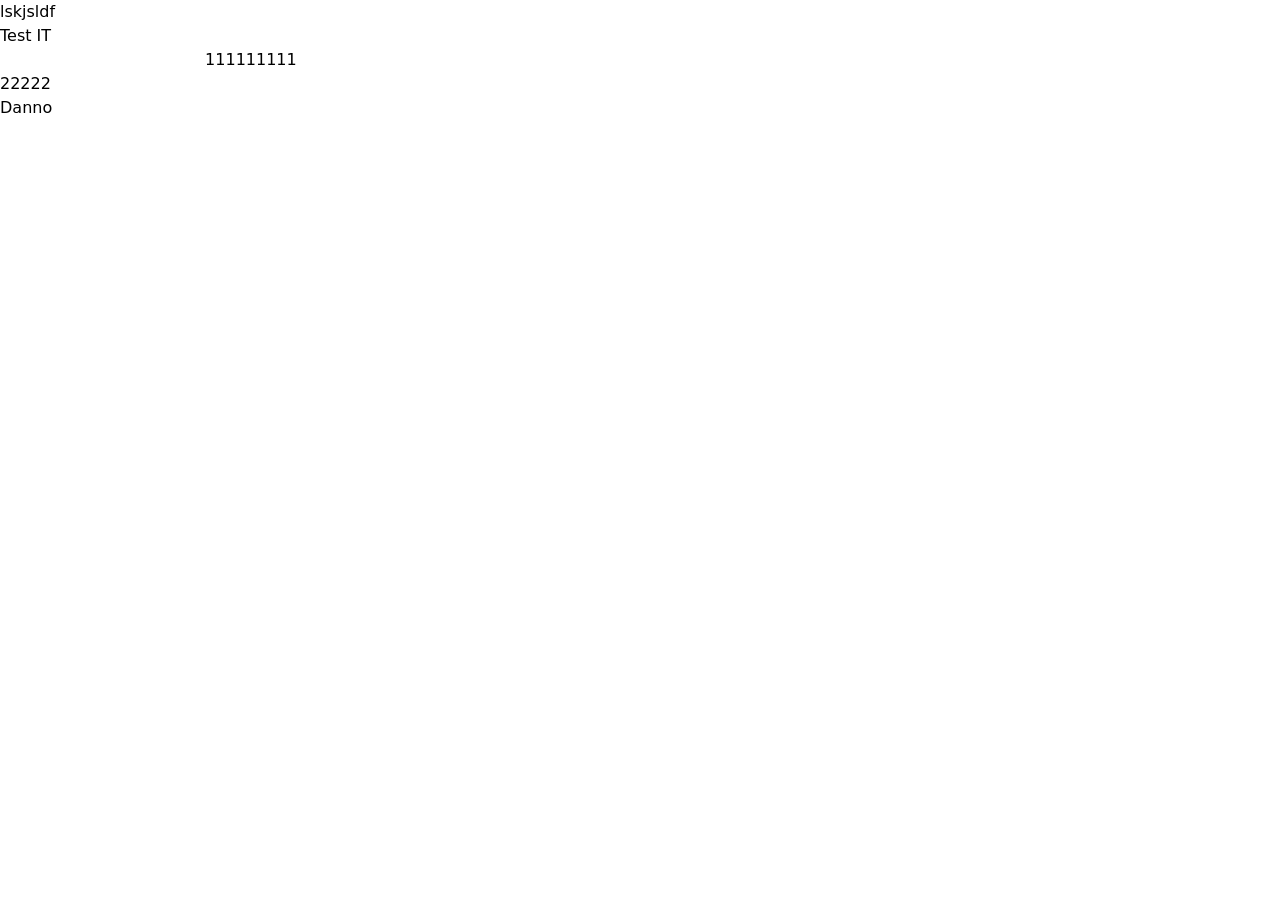
<file: index.html>
<!DOCTYPE html>
<html>
    <head>
        <meta charset="UTF-8">
        <meta name="viewport" content="width=device-width, initial-scale=1.0">
        <link href="./src/output.css" rel="stylesheet">
      </head>
      <body>
        <p>lskjsldf</p>
        <div >
            <H1>Test IT</H1><input type="text">
            111111111
          </div>
        <div >
            22222
          </div>
          <div >
           Danno
          </div>
          <!-- <div class="h-48 w-full bg-red-400">
            <a class="mx-auto flex items-center justify-center bg-blue-400 px-8 py-5">Hello</a>
          </div> -->
      </body>
</html>
</file>
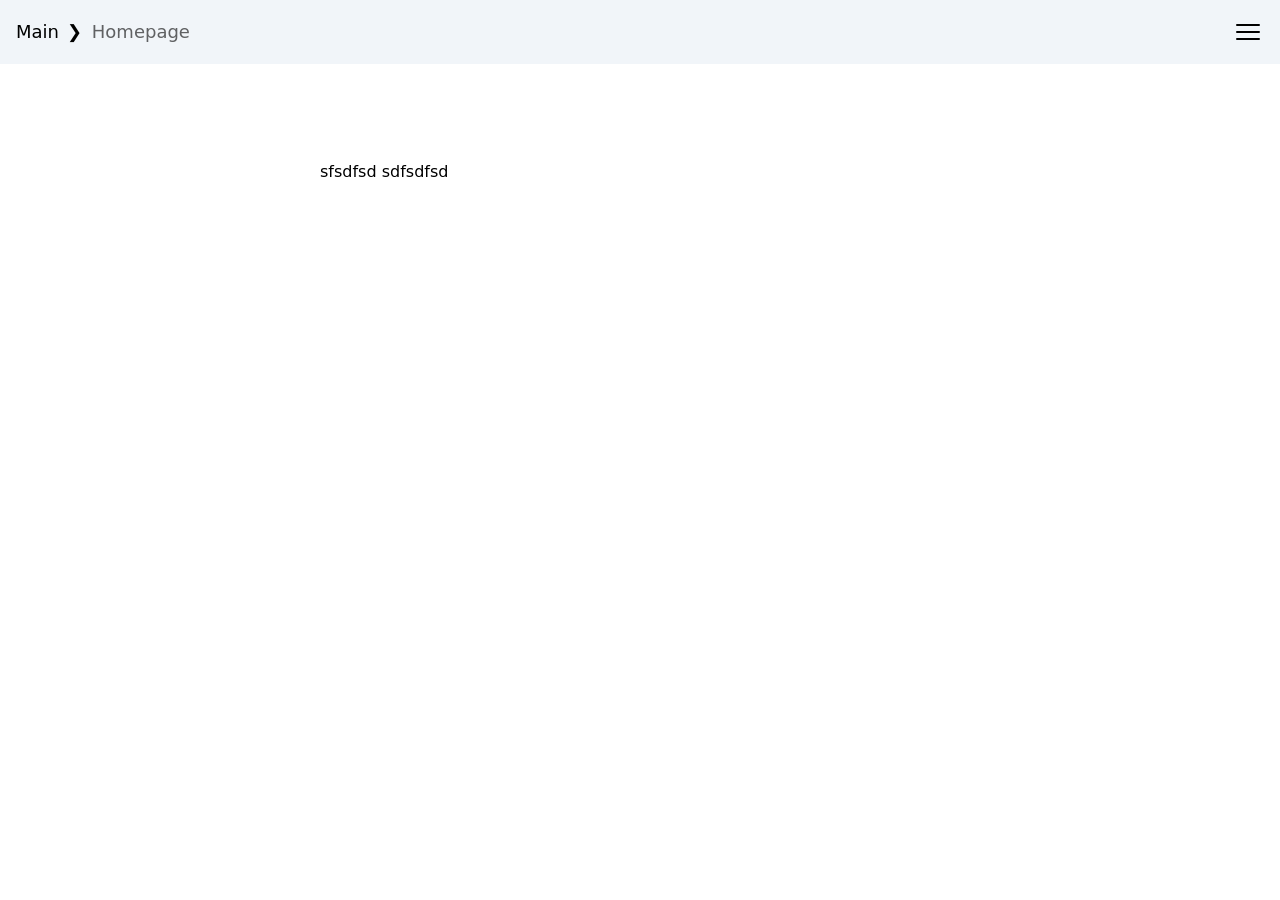
<file: AppShell.html>
<!DOCTYPE html>
<html>
    <head>
        <meta charset="UTF-8">
        <meta name="viewport" content="width=device-width, initial-scale=1.0">
        <link href="./src/output.css" rel="stylesheet">
        
<style>
    ul.breadcrumb li+li::before {
        content: "\276F";
        padding-left: 8px;
        padding-right: 4px;
        color: inherit;
    }

    ul.breadcrumb li span {
        opacity: 60%;
    }

    #sidebar {
        -webkit-transition: all 300ms cubic-bezier(0, 0.77, 0.58, 1);
        transition: all 300ms cubic-bezier(0, 0.77, 0.58, 1);
    }

    #sidebar.show {
        transform: translateX(0);
    }

    #sidebar ul li a.active {
        background: #1f2937;
        background-color: #1f2937;
    }

    #maincontent {
        position: relative;
        top: 63px;
        left: 20em;
    }

</style>
      </head>
      <body>
        <nav id="navbar" class="fixed top-0 z-40 flex w-full flex-row justify-end bg-slate-100 px-4 sm:justify-between">
            <ul class="breadcrumb hidden flex-row items-center py-4 text-lg text-black sm:flex">
                <li class="inline">
                    <a href="#">Main</a>
                </li>
                <li class="inline">
                    <span>Homepage</span>
                </li>
            </ul>
            <button id="btnSidebarToggler" type="button" class="py-4 text-2xl text-red hover:text-gray-200">
                <svg id="navClosed" xmlns="http://www.w3.org/2000/svg" fill="none" viewBox="0 0 24 24" stroke-width="1.5"
                    stroke="currentColor" class="h-8 w-8">
                    <path stroke-linecap="round" stroke-linejoin="round" d="M3.75 6.75h16.5M3.75 12h16.5m-16.5 5.25h16.5" />
                </svg>
                <svg id="navOpen" xmlns="http://www.w3.org/2000/svg" fill="none" viewBox="0 0 24 24" stroke-width="1.5"
                    stroke="currentColor" class="hidden h-8 w-8">
                    <path stroke-linecap="round" stroke-linejoin="round" d="M6 18L18 6M6 6l12 12" />
                </svg>
            </button>
        </nav>
        <div id="containerSidebar" class="z-40">
            <div class="navbar-menu relative z-40">
                <nav id="sidebar"
                    class="fixed left-0 bottom-0 flex w-3/4 -translate-x-full flex-col overflow-y-auto bg-gray-700 pt-6 pb-8 sm:max-w-xs lg:w-80">
                    <!-- one category / navigation group -->
                    <div class="px-4 pb-6">
                        <h3 class="mb-2 text-xs font-medium uppercase text-gray-500">
                            Main
                        </h3>
                        <ul class="mb-8 text-sm font-medium">
                            <li>
                                <a class="active flex items-center rounded py-3 pl-3 pr-4 text-gray-50 hover:bg-gray-600"
                                    href="#homepage">
                                    <span class="select-none">Homepage</span>
                                </a>
                            </li>
                            <li>
                                <a class="flex items-center rounded py-3 pl-3 pr-4 text-gray-50 hover:bg-gray-600"
                                    href="#link1">
                                    <span class="select-none">link1</span>
                                </a>
                            </li>
                        </ul>
                    </div>
                    <!-- navigation group end-->
        
                    <!-- example copies start -->
                    <div class="px-4 pb-6">
                        <h3 class="mb-2 text-xs font-medium uppercase text-gray-500">
                            Legal
                        </h3>
                        <ul class="mb-8 text-sm font-medium">
                            <li>
                                <a class="flex items-center rounded py-3 pl-3 pr-4 text-gray-50 hover:bg-gray-600"
                                    href="#tc">
                                    <span class="select-none">Terms and Condition</span>
                                </a>
                            </li>
                            <li>
                                <a class="flex items-center rounded py-3 pl-3 pr-4 text-gray-50 hover:bg-gray-600"
                                    href="#privacy">
                                    <span class="select-none">Privacy policy</span>
                                </a>
                            </li>
                            <li>
                                <a class="flex items-center rounded py-3 pl-3 pr-4 text-gray-50 hover:bg-gray-600"
                                    href="#imprint">
                                    <span class="select-none">Imprint</span>
                                </a>
                            </li>
                        </ul>
                    </div>
        
                    <div class="px-4 pb-6">
                        <h3 class="mb-2 text-xs font-medium uppercase text-gray-500">
                            Others
                        </h3>
                        <ul class="mb-8 text-sm font-medium">
                            <li>
                                <a class="flex items-center rounded py-3 pl-3 pr-4 text-gray-50 hover:bg-gray-600"
                                    href="#ex1">
                                    <span class="select-none">...</span>
                                </a>
                            </li>
                            <li>
                                <a class="flex items-center rounded py-3 pl-3 pr-4 text-gray-50 hover:bg-gray-600"
                                    href="#ex2">
                                    <span class="select-none">...</span>
                                </a>
                            </li>
                        </ul>
                    </div>
                    <!-- example copies end -->
                </nav>
            </div>
            <div class="mx-auto lg:ml-80"></div>
        </div>
        <!-- Sidebar end -->
        
        <main class="flex-grow mt-16 transition-all lg:ml-80">
            <!-- your content goes here -->
            <!-- fixed left-0 bottom-0 flex w-3/4 -translate-x-full flex-col overflow-y-auto bg-gray-700 pt-6 pb-8 sm:max-w-xs lg:w-80 -->
            <!-- <div id="maincontent" class="fixed left-0 bottom-0 flex w-3/4 -translate-x-full flex-col overflow-y-auto"> 
            sfsdfsdfsd
        </div> -->
    </br>
    </br>
    </br>
    </br>
    
        sfsdfsd
        sdfsdfsd
        </main>
        <script type="text/javascript">
            document.addEventListener("DOMContentLoaded", () => {
                const navbar = document.getElementById("navbar");
                const sidebar = document.getElementById("sidebar");
                const btnSidebarToggler = document.getElementById("btnSidebarToggler");
                const navClosed = document.getElementById("navClosed");
                const navOpen = document.getElementById("navOpen");
        
                btnSidebarToggler.addEventListener("click", (e) => {
                    e.preventDefault();
                    sidebar.classList.toggle("show");
                    navClosed.classList.toggle("hidden");
                    navOpen.classList.toggle("hidden");
                });
        
                sidebar.style.top = parseInt(navbar.clientHeight) - 1 + "px";
            });
        </script>
      </body>
</html>
</file>
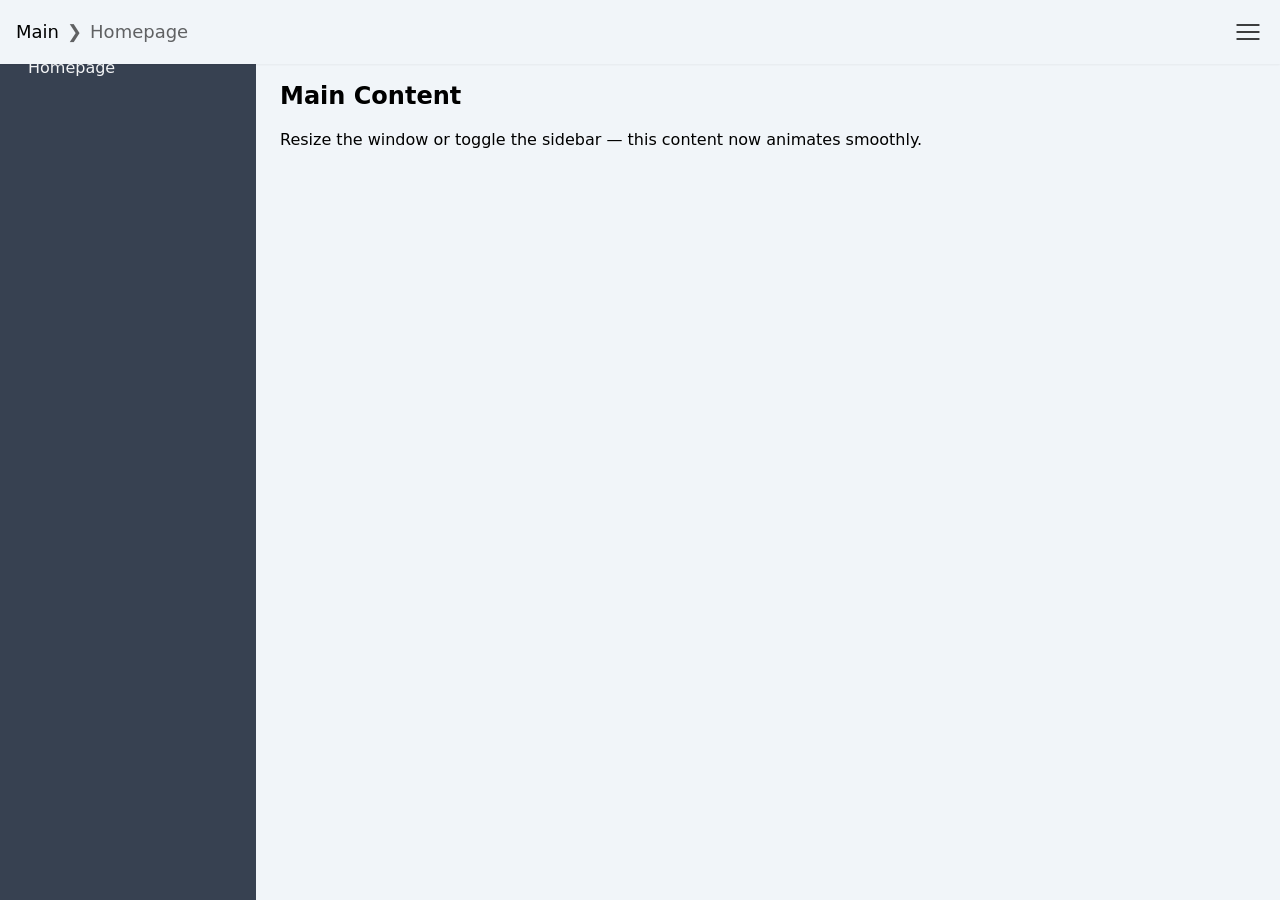
<file: AppShell2.html>
<!DOCTYPE html>
<html lang="en">
<head>
  <meta charset="UTF-8" />
  <meta name="viewport" content="width=device-width, initial-scale=1.0" />
  <link href="./src/output.css" rel="stylesheet" />
</head>

<body class="bg-slate-100">

<!-- NAVBAR -->
<nav
  id="navbar"
  class="fixed top-0 z-40 flex w-full items-center justify-between bg-slate-100 px-4 h-16 shadow-sm"
>
  <nav aria-label="Breadcrumb" class="hidden sm:block">
    <ol class="flex items-center text-lg">
      <li><a href="#">Main</a></li>
      <li class="mx-2 opacity-60">❯</li>
      <li class="opacity-60">Homepage</li>
    </ol>
  </nav>

  <button
    id="btnSidebarToggler"
    aria-label="Toggle navigation"
    aria-expanded="false"
    aria-controls="sidebar"
    class="text-2xl"
  >
    <svg id="navClosed" xmlns="http://www.w3.org/2000/svg" class="h-8 w-8" fill="none"
      viewBox="0 0 24 24" stroke="currentColor">
      <path stroke-linecap="round" stroke-linejoin="round" d="M3.75 6.75h16.5M3.75 12h16.5m-16.5 5.25h16.5" />
    </svg>

    <svg id="navOpen" xmlns="http://www.w3.org/2000/svg" class="hidden h-8 w-8" fill="none"
      viewBox="0 0 24 24" stroke="currentColor">
      <path stroke-linecap="round" stroke-linejoin="round" d="M6 18L18 6M6 6l12 12" />
    </svg>
  </button>
</nav>

<!-- SIDEBAR -->
<aside
  id="sidebar"
  class="fixed inset-y-0 left-0 z-30 w-64 bg-gray-700 pt-6
         -translate-x-full
         transition-transform duration-300 ease-in-out
         lg:translate-x-0"
>
  <div class="px-4">
    <h3 class="mb-2 text-xs uppercase text-gray-400">Main</h3>
    <ul>
      <li>
        <a class="block rounded py-2 px-3 text-gray-100 hover:bg-gray-600" href="#">
          Homepage
        </a>
      </li>
    </ul>
  </div>
</aside>

<!-- MAIN CONTENT -->
<main
  id="main"
  class="pt-20 px-6
         transition-all duration-300 ease-in-out
         lg:ml-64"
>
  <h1 class="text-2xl font-semibold mb-4">Main Content</h1>
  <p>
    Resize the window or toggle the sidebar — this content
    now animates smoothly.
  </p>
</main>

<script>
  const sidebar = document.getElementById("sidebar");
  const main = document.getElementById("main");
  const btn = document.getElementById("btnSidebarToggler");
  const navClosed = document.getElementById("navClosed");
  const navOpen = document.getElementById("navOpen");

  btn.addEventListener("click", () => {
    const isOpen = !sidebar.classList.contains("-translate-x-full");

    sidebar.classList.toggle("-translate-x-full");
    main.classList.toggle("ml-64");

    btn.setAttribute("aria-expanded", !isOpen);

    navClosed.classList.toggle("hidden");
    navOpen.classList.toggle("hidden");
  });
</script>

</body>
</html>
</file>
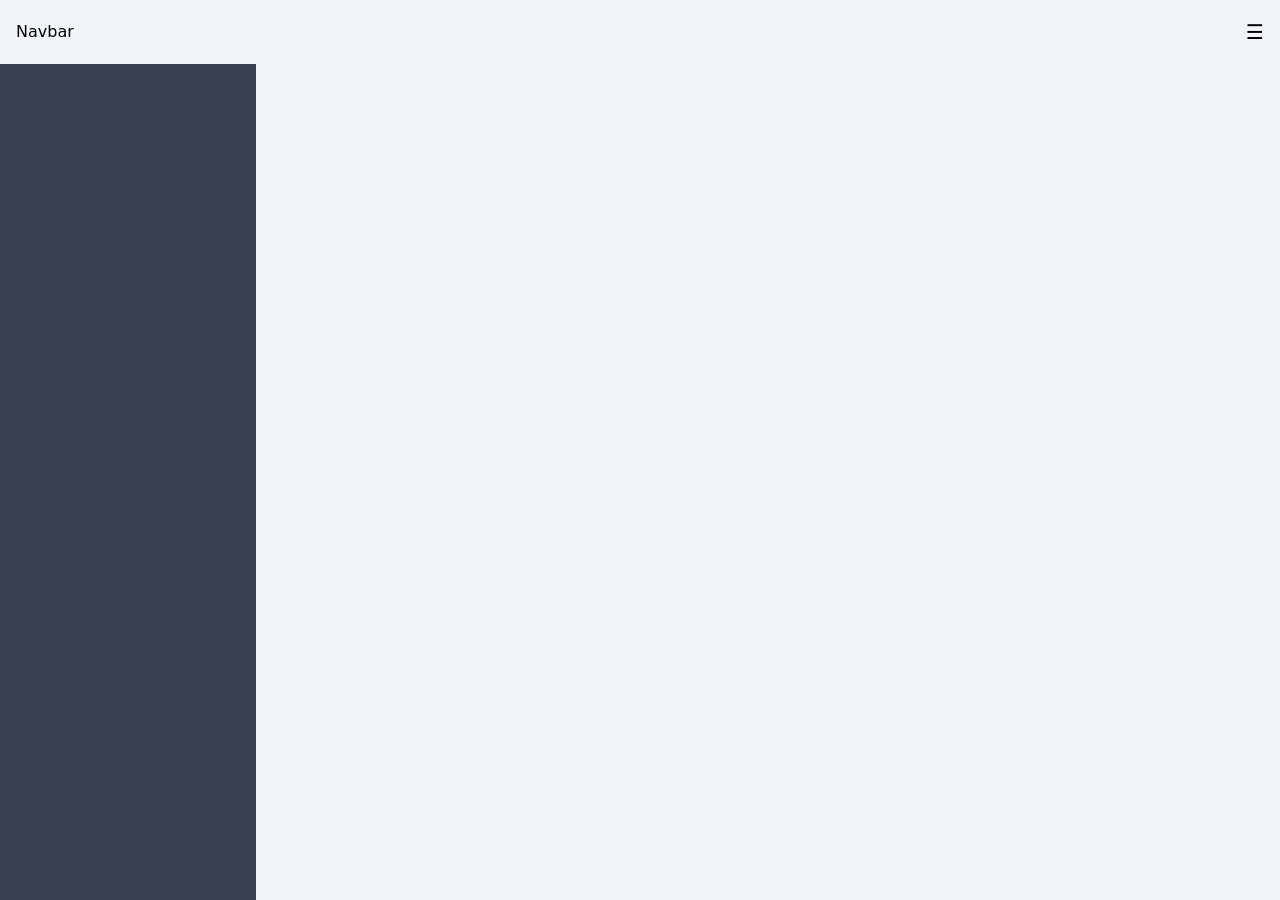
<file: AppShell3.html>
<!DOCTYPE html>
<html lang="en">
<head>
  <meta charset="UTF-8" />
  <meta name="viewport" content="width=device-width, initial-scale=1.0" />
  <link href="./src/output.css" rel="stylesheet" />
</head>

<body class="bg-slate-100" data-sidebar="closed">

<!-- NAVBAR -->
<nav class="fixed top-0 z-40 flex h-16 w-full items-center justify-between bg-slate-100 px-4">
  <span>Navbar</span>

  <button
    id="btnSidebarToggler"
    aria-controls="sidebar"
    aria-expanded="false"
    class="text-xl"
  >
    ☰
  </button>
</nav>

<!-- SIDEBAR -->
<aside
  id="sidebar"
  class="fixed inset-y-0 left-0 z-30 w-64 bg-gray-700 pt-6
         transition-transform duration-300 ease-in-out
         -translate-x-full
         lg:translate-x-0"
>
  <div class="px-4 text-gray-100">Sidebar</div>
</aside>

<!-- MAIN -->
<main
  id="main"
  class="pt-20 px-6
         transition-all duration-300 ease-in-out"
>
  <p>Main content</p>
</main>

<script>
  const body = document.body;
  const sidebar = document.getElementById("sidebar");
  const main = document.getElementById("main");
  const btn = document.getElementById("btnSidebarToggler");

  btn.addEventListener("click", () => {
    const open = body.dataset.sidebar === "open";

    body.dataset.sidebar = open ? "closed" : "open";
    btn.setAttribute("aria-expanded", !open);

    sidebar.classList.toggle("-translate-x-full", open);
    main.classList.toggle("ml-64", !open);
  });
</script>

</body>
</html>
</file>
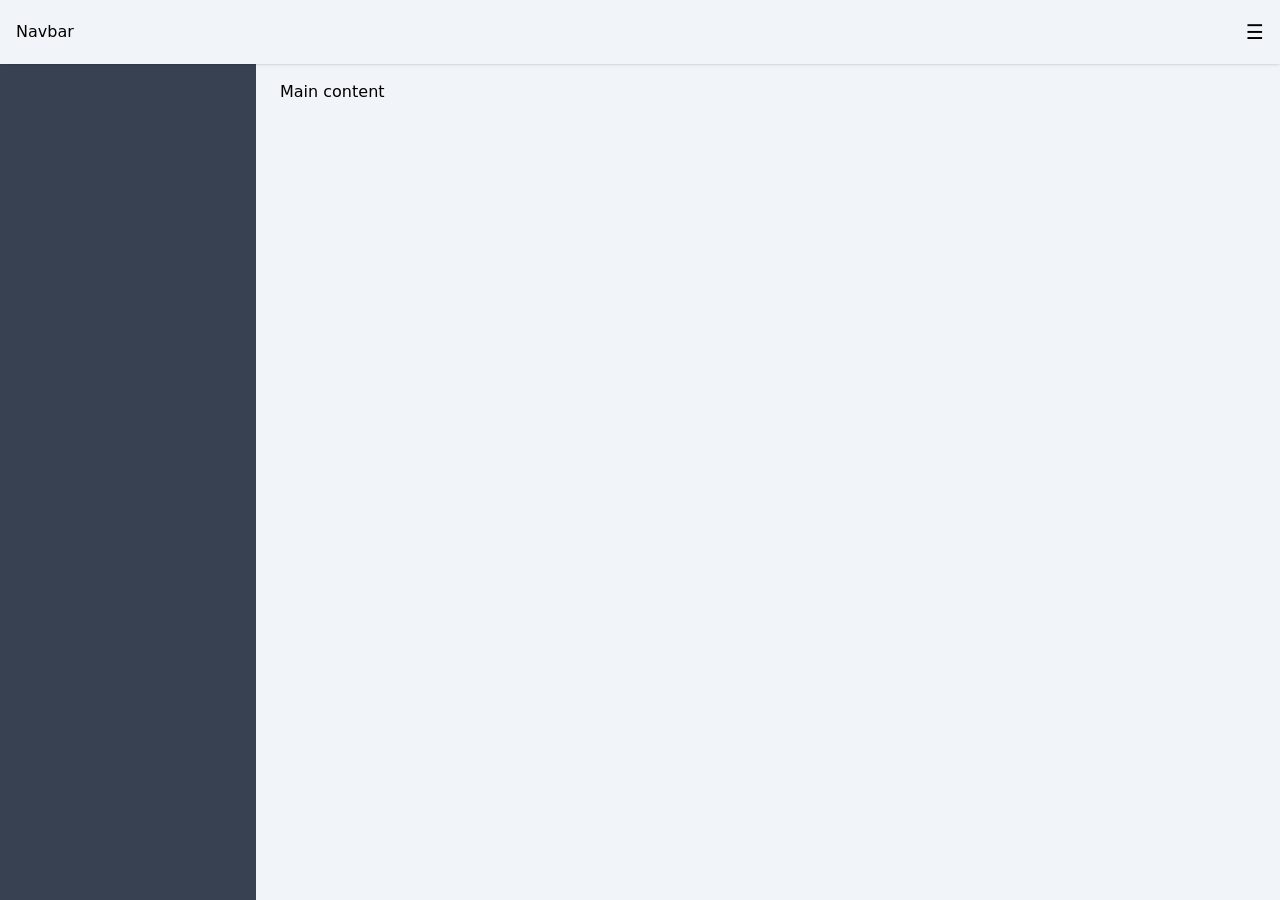
<file: AppShell4.html>
<!DOCTYPE html>
<html lang="en">
<head>
  <meta charset="UTF-8" />
  <meta name="viewport" content="width=device-width, initial-scale=1.0" />
  <link href="./src/output.css" rel="stylesheet" />
</head>

<body class="bg-slate-100">

<!-- NAVBAR -->
<nav class="fixed top-0 z-40 flex h-16 w-full items-center justify-between bg-slate-100 px-4 shadow">
  <span>Navbar</span>

  <button
    id="btnSidebarToggler"
    aria-controls="sidebar"
    aria-expanded="false"
    class="text-xl"
  >
    ☰
  </button>
</nav>

<!-- SIDEBAR -->
<aside
  id="sidebar"
  class="fixed inset-y-0 left-0 z-30 w-64 bg-gray-700 pt-6
         transition-transform duration-300 ease-in-out
         -translate-x-full"
>
  <div class="px-4 text-gray-100">Sidebar</div>
</aside>

<!-- MAIN -->
<main
  id="main"
  class="pt-20 px-6 transition-all duration-300 ease-in-out"
>
  <p>Main content</p>
</main>

<script>
  const sidebar = document.getElementById("sidebar");
  const main = document.getElementById("main");
  const btn = document.getElementById("btnSidebarToggler");

  const desktopQuery = window.matchMedia("(min-width: 1024px)");

  let sidebarOpen = true;

  function applyLayout() {
    if (sidebarOpen) {
      // Desktop: sidebar always visible
      sidebar.classList.remove("-translate-x-full");
      main.classList.add("ml-64");

      btn.setAttribute("aria-expanded", "true");
    } else {
      // Mobile: sidebar overlays content
      sidebar.classList.toggle("-translate-x-full", !sidebarOpen);
      main.classList.remove("ml-64");

      btn.setAttribute("aria-expanded", sidebarOpen);
    }
  }

  btn.addEventListener("click", () => {
   // if (desktopQuery.matches) return;

    sidebarOpen = !sidebarOpen;
    applyLayout();
  });

  desktopQuery.addEventListener("change", applyLayout);

  // Initial layout
  applyLayout();
</script>

</body>
</html>
</file>
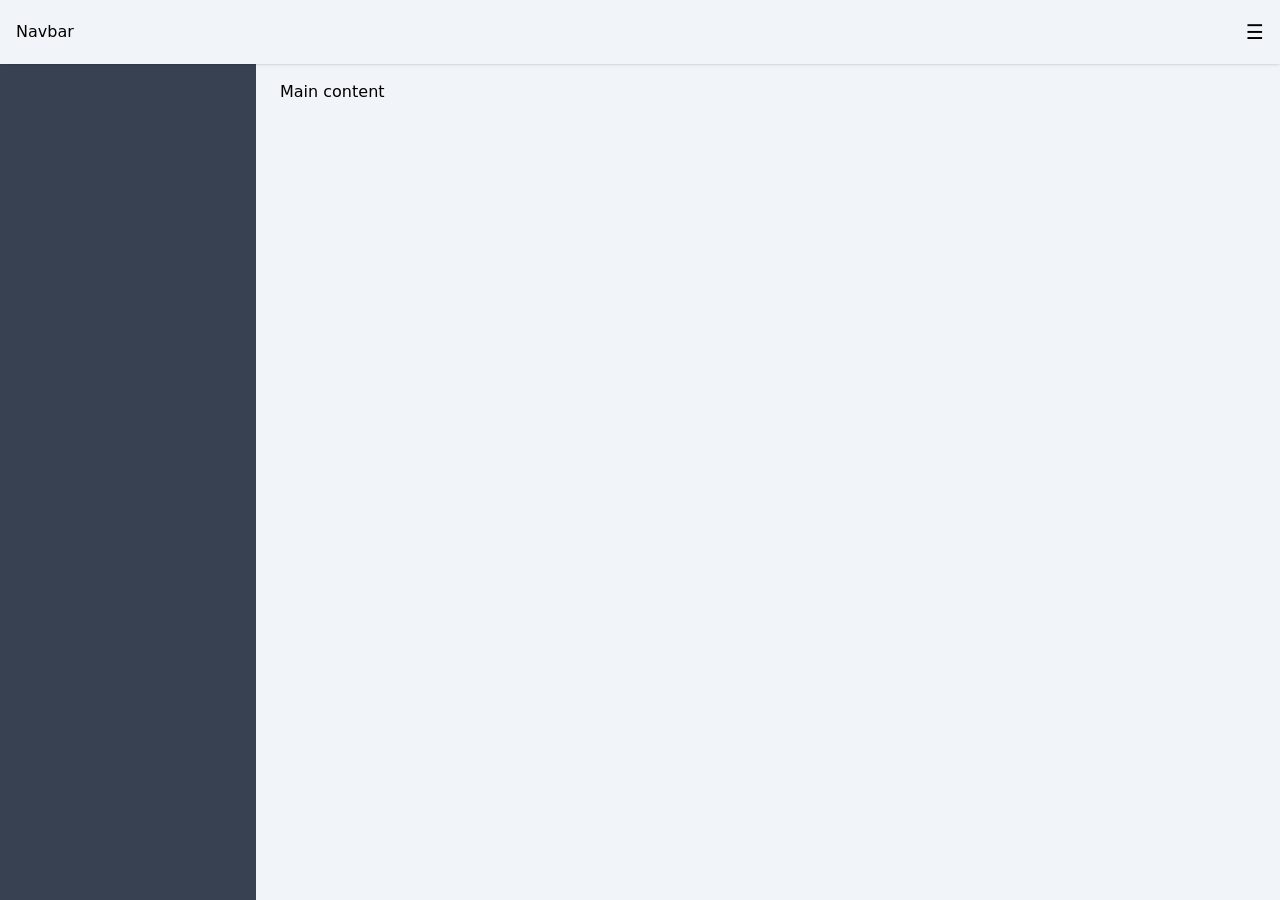
<file: appshell5_Working.html>
<!DOCTYPE html>
<html lang="en">
<head>
  <meta charset="UTF-8" />
  <meta name="viewport" content="width=device-width, initial-scale=1.0" />
  <link href="./src/output.css" rel="stylesheet" />
</head>

<body class="bg-slate-100">

<!-- NAVBAR -->
<nav class="fixed top-0 z-40 flex h-16 w-full items-center justify-between bg-slate-100 px-4 shadow">
  <span>Navbar</span>

  <button
    id="btnSidebarToggler"
    aria-controls="sidebar"
    aria-expanded="false"
    class="text-xl"
  >
    ☰
  </button>
</nav>

<!-- SIDEBAR -->
<aside
  id="sidebar"
  class="fixed inset-y-0 left-0 z-30 w-64 bg-gray-700 pt-6
         transition-transform duration-300 ease-in-out
         -translate-x-full"
>
  <div class="px-4 text-gray-100">Sidebar</div>
</aside>

<!-- MAIN -->
<main
  id="main"
  class="pt-20 px-6 transition-all duration-300 ease-in-out"
>
  <p>Main content</p>
</main>

<script>
  const sidebar = document.getElementById("sidebar");
const main = document.getElementById("main");
const btn = document.getElementById("btnSidebarToggler");

const desktopQuery = window.matchMedia("(min-width: 1024px)");

let sidebarOpen = false; // ONLY used for mobile

function applyLayout() {
  if (desktopQuery.matches) {
    // DESKTOP: sidebar always visible
    sidebar.classList.remove("-translate-x-full");
    main.classList.add("ml-64");

    btn.setAttribute("aria-expanded", "true");
  } else {
    // MOBILE: sidebar overlays content
    sidebar.classList.toggle("-translate-x-full", !sidebarOpen);
    main.classList.remove("ml-64");

    btn.setAttribute("aria-expanded", sidebarOpen);
  }
}

btn.addEventListener("click", () => {
  if (desktopQuery.matches) return; // ignore toggle on desktop

  sidebarOpen = !sidebarOpen;
  applyLayout();
});

desktopQuery.addEventListener("change", () => {
  // Reset mobile state when switching layouts
  sidebarOpen = false;
  applyLayout();
});

// Initial layout
applyLayout();

</script>

</body>
</html>
</file>
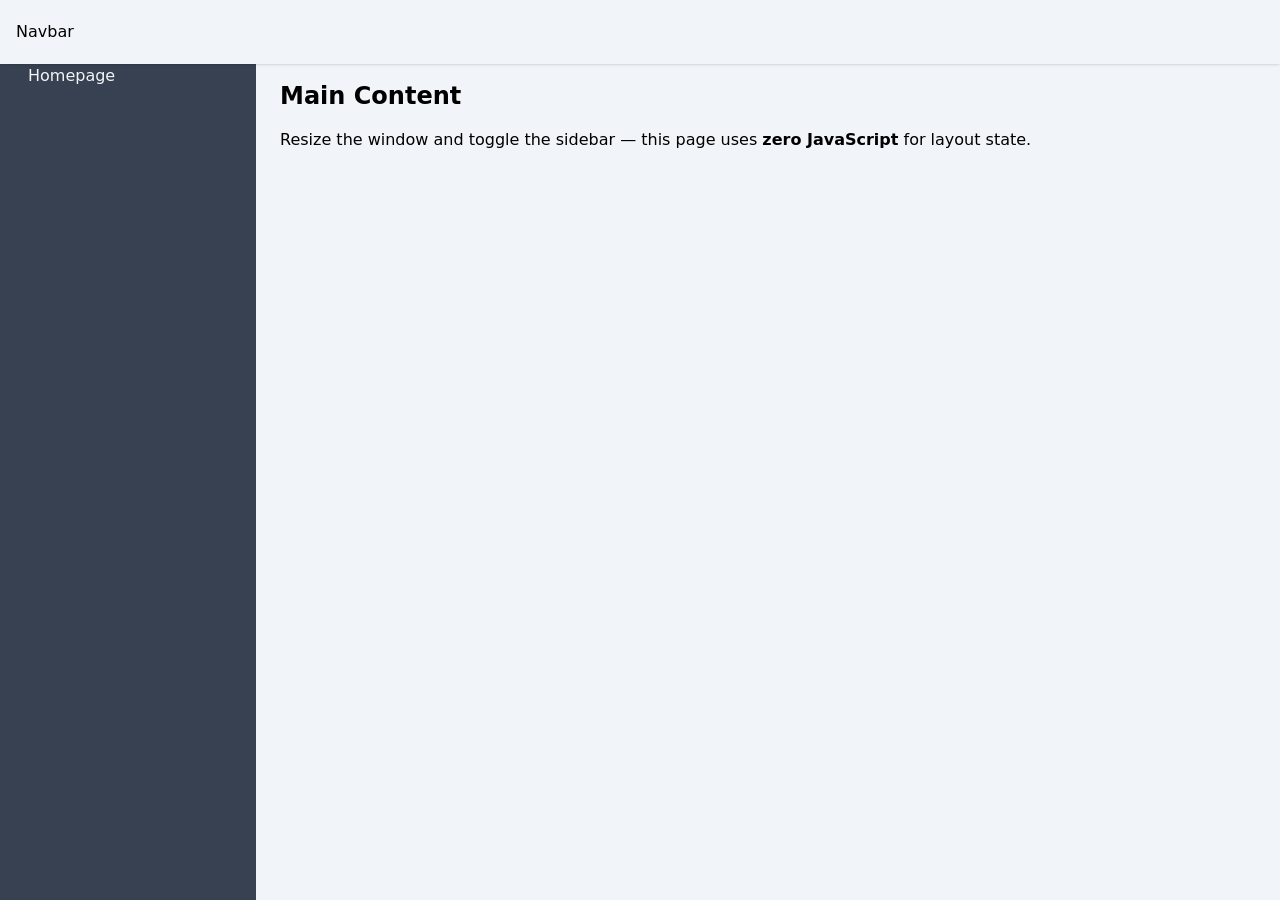
<file: Appshell6.html>
<!DOCTYPE html>
<html lang="en">
<head>
  <meta charset="UTF-8" />
  <meta name="viewport" content="width=device-width, initial-scale=1.0" />
  <link href="./src/output.css" rel="stylesheet" />
</head>

<body class="bg-slate-100">

<!-- SIDEBAR STATE -->
<input
  type="checkbox"
  id="sidebar-toggle"
  class="peer hidden"
/>

<!-- NAVBAR -->
<nav class="fixed top-0 z-40 flex h-16 w-full items-center justify-between bg-slate-100 px-4 shadow">
  <span>Navbar</span>

  <!-- TOGGLE -->
  <label
    for="sidebar-toggle"
    class="cursor-pointer text-xl lg:hidden"
    aria-label="Toggle sidebar"
  >
    ☰
  </label>
</nav>

<!-- SIDEBAR -->
<aside
  id="sidebar"
  class="fixed inset-y-0 left-0 z-30 w-64 bg-gray-700 pt-6
         transform -translate-x-full
         transition-transform duration-300 ease-in-out

         peer-checked:translate-x-0
         lg:translate-x-0"
>
  <div class="px-4 text-gray-100 space-y-4">
    <h3 class="text-xs uppercase text-gray-400">Main</h3>
    <a href="#" class="block rounded px-3 py-2 hover:bg-gray-600">
      Homepage
    </a>
  </div>
</aside>

<!-- MAIN CONTENT -->
<main
  id="main"
  class="pt-20 px-6
         transition-all duration-300 ease-in-out

         lg:ml-64"
>
  <h1 class="text-2xl font-semibold mb-4">Main Content</h1>
  <p>
    Resize the window and toggle the sidebar — this page uses
    <strong>zero JavaScript</strong> for layout state.
  </p>
</main>

</body>
</html>
</file>
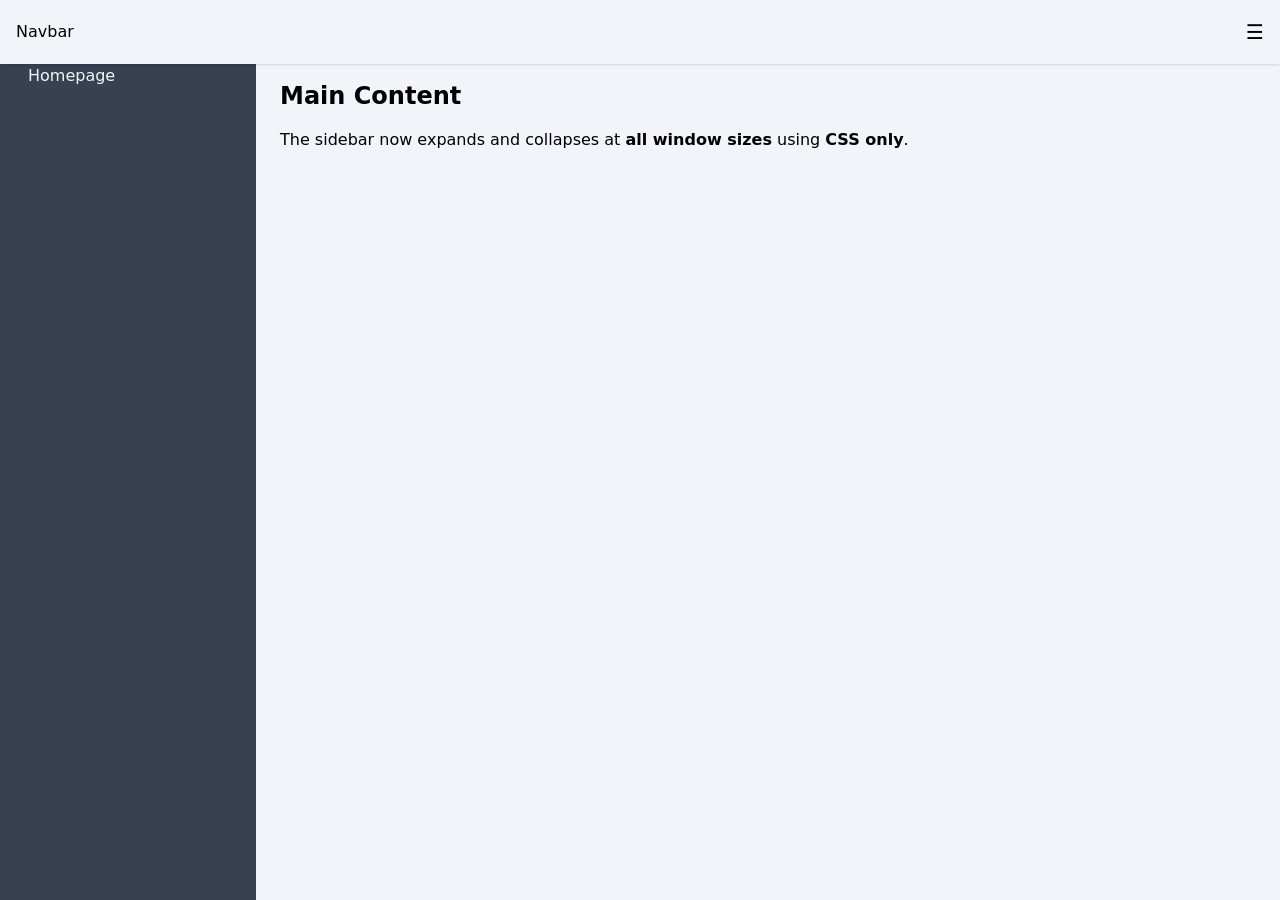
<file: appshell7.html>
<!DOCTYPE html>
<html lang="en">
<head>
  <meta charset="UTF-8" />
  <meta name="viewport" content="width=device-width, initial-scale=1.0" />
  <link href="./src/output.css" rel="stylesheet" />
</head>

<body class="bg-slate-100">

<!-- SIDEBAR STATE -->
<input
  type="checkbox"
  id="sidebar-toggle"
  class="peer hidden"
  checked
/>

<!-- NAVBAR -->
<nav class="fixed top-0 z-40 flex h-16 w-full items-center justify-between bg-slate-100 px-4 shadow">
  <span>Navbar</span>

  <label
    for="sidebar-toggle"
    class="cursor-pointer text-xl select-none"
    aria-label="Toggle sidebar"
  >
    ☰
  </label>
</nav>

<!-- SIDEBAR -->
<aside
  id="sidebar"
  class="fixed inset-y-0 left-0 z-30 w-64 bg-gray-700 pt-6
         transform -translate-x-full
         transition-transform duration-300 ease-in-out

         peer-checked:translate-x-0"
>
  <div class="px-4 text-gray-100 space-y-4">
    <h3 class="text-xs uppercase text-gray-400">Main</h3>
    <a href="#" class="block rounded px-3 py-2 hover:bg-gray-600">
      Homepage
    </a>
  </div>
</aside>

<!-- MAIN CONTENT -->
<main
  id="main"
  class="pt-20 px-6
         transition-all duration-300 ease-in-out

         peer-checked:ml-64"
>
  <h1 class="text-2xl font-semibold mb-4">Main Content</h1>
  <p>
    The sidebar now expands and collapses at <strong>all window sizes</strong>
    using <strong>CSS only</strong>.
  </p>
</main>

</body>
</html>
</file>
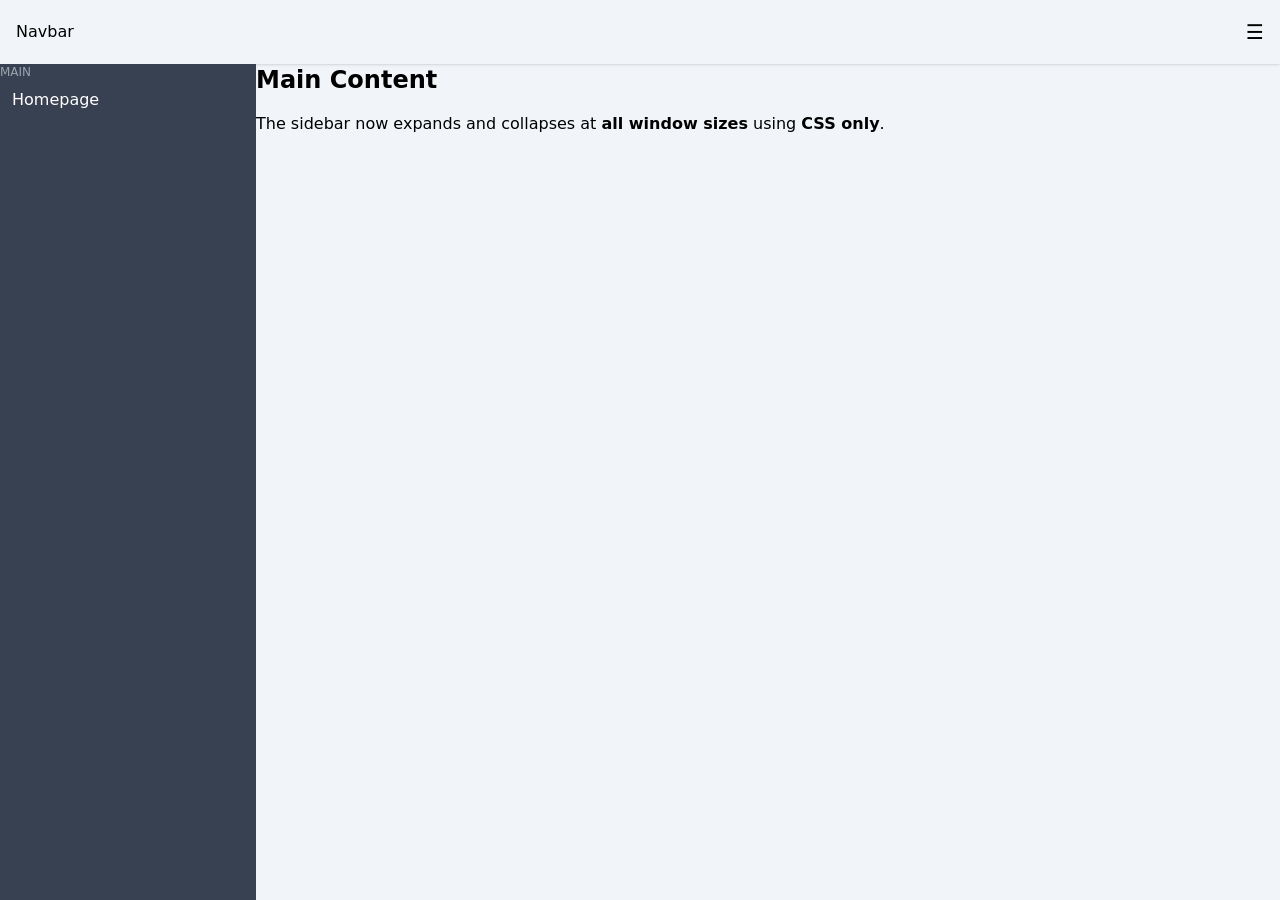
<file: appshell8.html>
<!DOCTYPE html>
<html lang="en">
<head>
  <meta charset="UTF-8" />
  <meta name="viewport" content="width=device-width, initial-scale=1.0" />
  <link href="./src/output.css" rel="stylesheet" />
</head>

<body class="bg-slate-100">

<!-- SIDEBAR STATE -->
<input
  type="checkbox"
  id="sidebar-toggle"
  class="peer hidden"
  
/>

<!-- NAVBAR -->
<nav class="fixed top-0 z-40 flex h-16 w-full items-center justify-between bg-slate-100 px-4 shadow">
  <span>Navbar</span>

  <label
    for="sidebar-toggle"
    class="cursor-pointer text-xl select-none"
    aria-label="Toggle sidebar"
  >
    ☰
  </label>
</nav>

<!-- SIDEBAR -->
<aside
  id="sidebar"
  class="   fixed top-16 left-0 z-40 h-full w-64
    -translate-x-full
    bg-gray-700 text-white
    transition-transform duration-300
    peer-checked:translate-x-0

    lg:translate-x-0
    lg:peer-checked:-translate-x-full
>
  <div class="px-4 text-gray-100 space-y-4">
    <h3 class="text-xs uppercase text-gray-400">Main</h3>
    <a href="#" class="block rounded px-3 py-2 hover:bg-gray-600">
      Homepage
    </a>
  </div>
</aside>

<!-- MAIN CONTENT -->
<main
  id="main"
  class="pt-16 transition-all duration-300
    lg:ml-64
    lg:peer-checked:ml-0"
>
  <h1 class="text-2xl font-semibold mb-4">Main Content</h1>
  <p>
    The sidebar now expands and collapses at <strong>all window sizes</strong>
    using <strong>CSS only</strong>.
  </p>
</main>

</body>
</html>
</file>
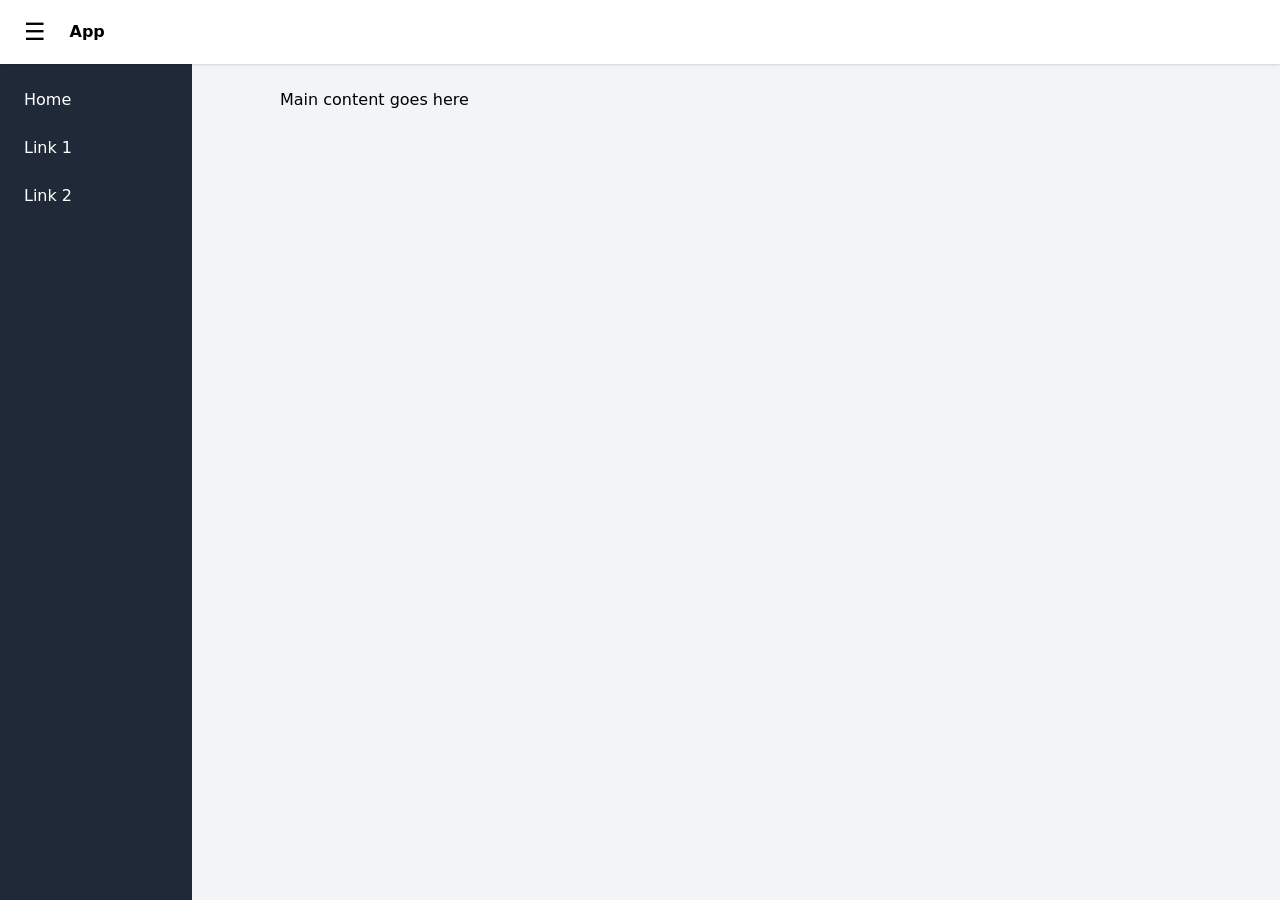
<file: AppShell9.html>
<!DOCTYPE html>
<html lang="en">
<head>
  <meta charset="UTF-8" />
  <meta name="viewport" content="width=device-width, initial-scale=1.0" />
  <link href="./src/output.css" rel="stylesheet">
  <title>JS Sidebar Layout</title>
</head>

<body class="bg-gray-100 overflow-x-hidden">

  <!-- Top Nav -->
  <header class="fixed top-0 left-0 right-0 z-50 h-16 bg-white shadow flex items-center px-4">
    <button
      id="sidebarToggle"
      aria-expanded="true"
      class="text-2xl p-2 rounded hover:bg-gray-200"
    >
      ☰
    </button>
    <span class="ml-4 font-semibold">App</span>
  </header>

  <!-- Sidebar -->
  <aside
    id="sidebar"
    class="
      fixed top-16 left-0 z-40 h-[calc(100vh-4rem)] w-48
      bg-gray-800 text-white
      transform transition-transform duration-300
    "
  >
    <nav class="p-4 space-y-2">
      <a class="block p-2 rounded hover:bg-gray-600" href="#">Home</a>
      <a class="block p-2 rounded hover:bg-gray-600" href="#">Link 1</a>
      <a class="block p-2 rounded hover:bg-gray-600" href="#">Link 2</a>
    </nav>
  </aside>

  <!-- Main -->
  <main
    id="main"
    class="
      pt-16 transition-all duration-300
      min-h-screen
    "
  >
    <div class="p-6">
      Main content goes here
    </div>
  </main>

  <!-- Backdrop (mobile only) -->
  <div
    id="backdrop"
    class="
      fixed inset-0 z-30 bg-black/50 opacity-0 pointer-events-none
      transition-opacity duration-300
    "
  ></div>

  <script src="sidebar2.js"></script>
</body>
</html>
</file>
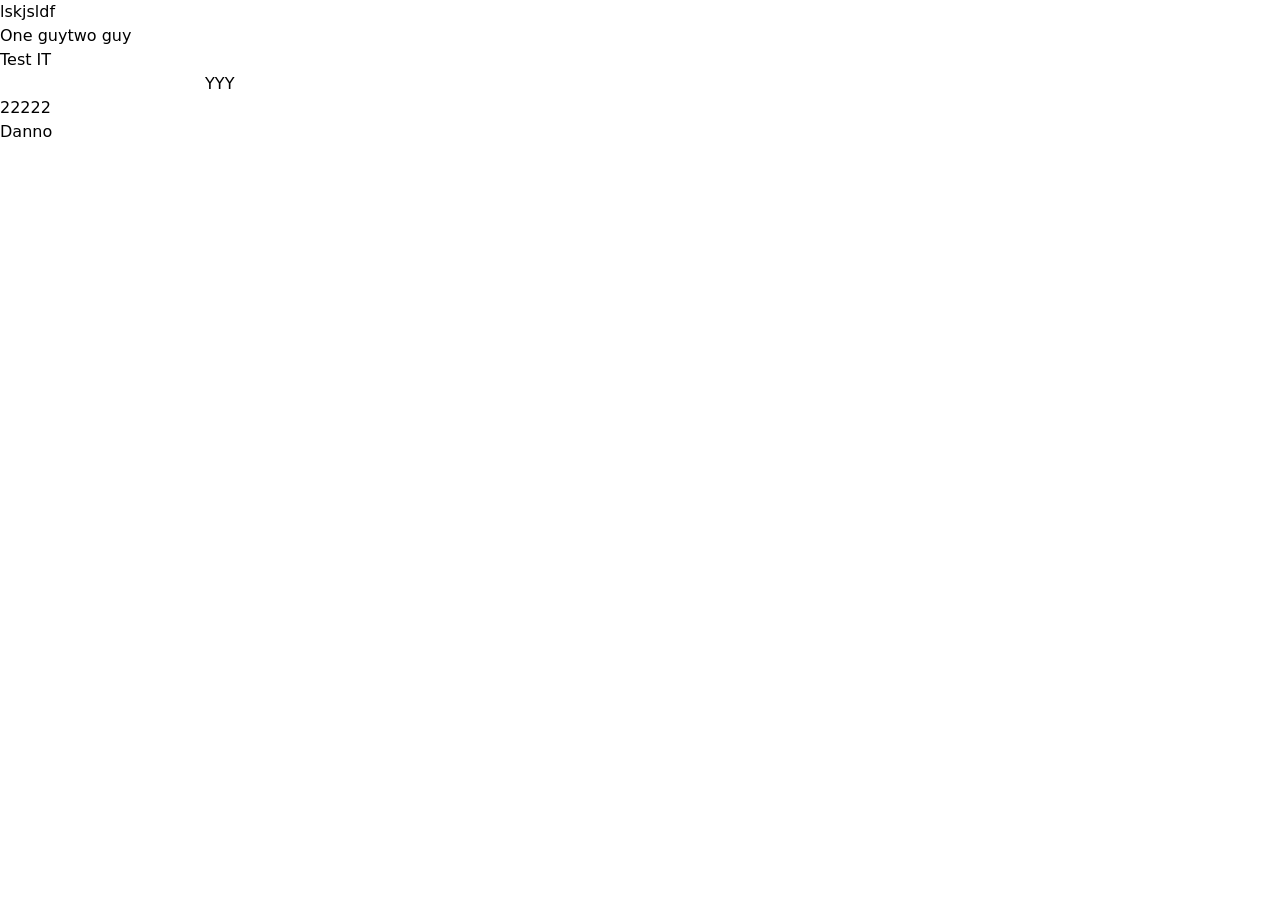
<file: container.html>
<!DOCTYPE html>
<html>
    <head>
        <meta charset="UTF-8">
        <meta name="viewport" content="width=device-width, initial-scale=1.0">
        <link href="./src/output.css" rel="stylesheet">
      </head>
      <body>
        <p>lskjsldf</p>
        <div class="flex">
            <div> One guy</div>
            <div> two guy</div>

        </div>
        <div >
            <H1>Test IT</H1><input type="text">
            YYY
          </div>
        <div >
            22222
          </div>
          <div >
           Danno
          </div>
          <!-- <div class="h-48 w-full bg-red-400">
            <a class="mx-auto flex items-center justify-center bg-blue-400 px-8 py-5">Hello</a>
          </div> -->
      </body>
</html>
</file>
<file: src/output.css>
/*
! tailwindcss v3.4.7 | MIT License | https://tailwindcss.com
*/

/*
1. Prevent padding and border from affecting element width. (https://github.com/mozdevs/cssremedy/issues/4)
2. Allow adding a border to an element by just adding a border-width. (https://github.com/tailwindcss/tailwindcss/pull/116)
*/

*,
::before,
::after {
  box-sizing: border-box;
  /* 1 */
  border-width: 0;
  /* 2 */
  border-style: solid;
  /* 2 */
  border-color: #e5e7eb;
  /* 2 */
}

::before,
::after {
  --tw-content: '';
}

/*
1. Use a consistent sensible line-height in all browsers.
2. Prevent adjustments of font size after orientation changes in iOS.
3. Use a more readable tab size.
4. Use the user's configured `sans` font-family by default.
5. Use the user's configured `sans` font-feature-settings by default.
6. Use the user's configured `sans` font-variation-settings by default.
7. Disable tap highlights on iOS
*/

html,
:host {
  line-height: 1.5;
  /* 1 */
  -webkit-text-size-adjust: 100%;
  /* 2 */
  -moz-tab-size: 4;
  /* 3 */
  -o-tab-size: 4;
     tab-size: 4;
  /* 3 */
  font-family: ui-sans-serif, system-ui, sans-serif, "Apple Color Emoji", "Segoe UI Emoji", "Segoe UI Symbol", "Noto Color Emoji";
  /* 4 */
  font-feature-settings: normal;
  /* 5 */
  font-variation-settings: normal;
  /* 6 */
  -webkit-tap-highlight-color: transparent;
  /* 7 */
}

/*
1. Remove the margin in all browsers.
2. Inherit line-height from `html` so users can set them as a class directly on the `html` element.
*/

body {
  margin: 0;
  /* 1 */
  line-height: inherit;
  /* 2 */
}

/*
1. Add the correct height in Firefox.
2. Correct the inheritance of border color in Firefox. (https://bugzilla.mozilla.org/show_bug.cgi?id=190655)
3. Ensure horizontal rules are visible by default.
*/

hr {
  height: 0;
  /* 1 */
  color: inherit;
  /* 2 */
  border-top-width: 1px;
  /* 3 */
}

/*
Add the correct text decoration in Chrome, Edge, and Safari.
*/

abbr:where([title]) {
  -webkit-text-decoration: underline dotted;
          text-decoration: underline dotted;
}

/*
Remove the default font size and weight for headings.
*/

h1,
h2,
h3,
h4,
h5,
h6 {
  font-size: inherit;
  font-weight: inherit;
}

/*
Reset links to optimize for opt-in styling instead of opt-out.
*/

a {
  color: inherit;
  text-decoration: inherit;
}

/*
Add the correct font weight in Edge and Safari.
*/

b,
strong {
  font-weight: bolder;
}

/*
1. Use the user's configured `mono` font-family by default.
2. Use the user's configured `mono` font-feature-settings by default.
3. Use the user's configured `mono` font-variation-settings by default.
4. Correct the odd `em` font sizing in all browsers.
*/

code,
kbd,
samp,
pre {
  font-family: ui-monospace, SFMono-Regular, Menlo, Monaco, Consolas, "Liberation Mono", "Courier New", monospace;
  /* 1 */
  font-feature-settings: normal;
  /* 2 */
  font-variation-settings: normal;
  /* 3 */
  font-size: 1em;
  /* 4 */
}

/*
Add the correct font size in all browsers.
*/

small {
  font-size: 80%;
}

/*
Prevent `sub` and `sup` elements from affecting the line height in all browsers.
*/

sub,
sup {
  font-size: 75%;
  line-height: 0;
  position: relative;
  vertical-align: baseline;
}

sub {
  bottom: -0.25em;
}

sup {
  top: -0.5em;
}

/*
1. Remove text indentation from table contents in Chrome and Safari. (https://bugs.chromium.org/p/chromium/issues/detail?id=999088, https://bugs.webkit.org/show_bug.cgi?id=201297)
2. Correct table border color inheritance in all Chrome and Safari. (https://bugs.chromium.org/p/chromium/issues/detail?id=935729, https://bugs.webkit.org/show_bug.cgi?id=195016)
3. Remove gaps between table borders by default.
*/

table {
  text-indent: 0;
  /* 1 */
  border-color: inherit;
  /* 2 */
  border-collapse: collapse;
  /* 3 */
}

/*
1. Change the font styles in all browsers.
2. Remove the margin in Firefox and Safari.
3. Remove default padding in all browsers.
*/

button,
input,
optgroup,
select,
textarea {
  font-family: inherit;
  /* 1 */
  font-feature-settings: inherit;
  /* 1 */
  font-variation-settings: inherit;
  /* 1 */
  font-size: 100%;
  /* 1 */
  font-weight: inherit;
  /* 1 */
  line-height: inherit;
  /* 1 */
  letter-spacing: inherit;
  /* 1 */
  color: inherit;
  /* 1 */
  margin: 0;
  /* 2 */
  padding: 0;
  /* 3 */
}

/*
Remove the inheritance of text transform in Edge and Firefox.
*/

button,
select {
  text-transform: none;
}

/*
1. Correct the inability to style clickable types in iOS and Safari.
2. Remove default button styles.
*/

button,
input:where([type='button']),
input:where([type='reset']),
input:where([type='submit']) {
  -webkit-appearance: button;
  /* 1 */
  background-color: transparent;
  /* 2 */
  background-image: none;
  /* 2 */
}

/*
Use the modern Firefox focus style for all focusable elements.
*/

:-moz-focusring {
  outline: auto;
}

/*
Remove the additional `:invalid` styles in Firefox. (https://github.com/mozilla/gecko-dev/blob/2f9eacd9d3d995c937b4251a5557d95d494c9be1/layout/style/res/forms.css#L728-L737)
*/

:-moz-ui-invalid {
  box-shadow: none;
}

/*
Add the correct vertical alignment in Chrome and Firefox.
*/

progress {
  vertical-align: baseline;
}

/*
Correct the cursor style of increment and decrement buttons in Safari.
*/

::-webkit-inner-spin-button,
::-webkit-outer-spin-button {
  height: auto;
}

/*
1. Correct the odd appearance in Chrome and Safari.
2. Correct the outline style in Safari.
*/

[type='search'] {
  -webkit-appearance: textfield;
  /* 1 */
  outline-offset: -2px;
  /* 2 */
}

/*
Remove the inner padding in Chrome and Safari on macOS.
*/

::-webkit-search-decoration {
  -webkit-appearance: none;
}

/*
1. Correct the inability to style clickable types in iOS and Safari.
2. Change font properties to `inherit` in Safari.
*/

::-webkit-file-upload-button {
  -webkit-appearance: button;
  /* 1 */
  font: inherit;
  /* 2 */
}

/*
Add the correct display in Chrome and Safari.
*/

summary {
  display: list-item;
}

/*
Removes the default spacing and border for appropriate elements.
*/

blockquote,
dl,
dd,
h1,
h2,
h3,
h4,
h5,
h6,
hr,
figure,
p,
pre {
  margin: 0;
}

fieldset {
  margin: 0;
  padding: 0;
}

legend {
  padding: 0;
}

ol,
ul,
menu {
  list-style: none;
  margin: 0;
  padding: 0;
}

/*
Reset default styling for dialogs.
*/

dialog {
  padding: 0;
}

/*
Prevent resizing textareas horizontally by default.
*/

textarea {
  resize: vertical;
}

/*
1. Reset the default placeholder opacity in Firefox. (https://github.com/tailwindlabs/tailwindcss/issues/3300)
2. Set the default placeholder color to the user's configured gray 400 color.
*/

input::-moz-placeholder, textarea::-moz-placeholder {
  opacity: 1;
  /* 1 */
  color: #9ca3af;
  /* 2 */
}

input::placeholder,
textarea::placeholder {
  opacity: 1;
  /* 1 */
  color: #9ca3af;
  /* 2 */
}

/*
Set the default cursor for buttons.
*/

button,
[role="button"] {
  cursor: pointer;
}

/*
Make sure disabled buttons don't get the pointer cursor.
*/

:disabled {
  cursor: default;
}

/*
1. Make replaced elements `display: block` by default. (https://github.com/mozdevs/cssremedy/issues/14)
2. Add `vertical-align: middle` to align replaced elements more sensibly by default. (https://github.com/jensimmons/cssremedy/issues/14#issuecomment-634934210)
   This can trigger a poorly considered lint error in some tools but is included by design.
*/

img,
svg,
video,
canvas,
audio,
iframe,
embed,
object {
  display: block;
  /* 1 */
  vertical-align: middle;
  /* 2 */
}

/*
Constrain images and videos to the parent width and preserve their intrinsic aspect ratio. (https://github.com/mozdevs/cssremedy/issues/14)
*/

img,
video {
  max-width: 100%;
  height: auto;
}

/* Make elements with the HTML hidden attribute stay hidden by default */

[hidden] {
  display: none;
}

*, ::before, ::after {
  --tw-border-spacing-x: 0;
  --tw-border-spacing-y: 0;
  --tw-translate-x: 0;
  --tw-translate-y: 0;
  --tw-rotate: 0;
  --tw-skew-x: 0;
  --tw-skew-y: 0;
  --tw-scale-x: 1;
  --tw-scale-y: 1;
  --tw-pan-x:  ;
  --tw-pan-y:  ;
  --tw-pinch-zoom:  ;
  --tw-scroll-snap-strictness: proximity;
  --tw-gradient-from-position:  ;
  --tw-gradient-via-position:  ;
  --tw-gradient-to-position:  ;
  --tw-ordinal:  ;
  --tw-slashed-zero:  ;
  --tw-numeric-figure:  ;
  --tw-numeric-spacing:  ;
  --tw-numeric-fraction:  ;
  --tw-ring-inset:  ;
  --tw-ring-offset-width: 0px;
  --tw-ring-offset-color: #fff;
  --tw-ring-color: rgb(59 130 246 / 0.5);
  --tw-ring-offset-shadow: 0 0 #0000;
  --tw-ring-shadow: 0 0 #0000;
  --tw-shadow: 0 0 #0000;
  --tw-shadow-colored: 0 0 #0000;
  --tw-blur:  ;
  --tw-brightness:  ;
  --tw-contrast:  ;
  --tw-grayscale:  ;
  --tw-hue-rotate:  ;
  --tw-invert:  ;
  --tw-saturate:  ;
  --tw-sepia:  ;
  --tw-drop-shadow:  ;
  --tw-backdrop-blur:  ;
  --tw-backdrop-brightness:  ;
  --tw-backdrop-contrast:  ;
  --tw-backdrop-grayscale:  ;
  --tw-backdrop-hue-rotate:  ;
  --tw-backdrop-invert:  ;
  --tw-backdrop-opacity:  ;
  --tw-backdrop-saturate:  ;
  --tw-backdrop-sepia:  ;
  --tw-contain-size:  ;
  --tw-contain-layout:  ;
  --tw-contain-paint:  ;
  --tw-contain-style:  ;
}

::backdrop {
  --tw-border-spacing-x: 0;
  --tw-border-spacing-y: 0;
  --tw-translate-x: 0;
  --tw-translate-y: 0;
  --tw-rotate: 0;
  --tw-skew-x: 0;
  --tw-skew-y: 0;
  --tw-scale-x: 1;
  --tw-scale-y: 1;
  --tw-pan-x:  ;
  --tw-pan-y:  ;
  --tw-pinch-zoom:  ;
  --tw-scroll-snap-strictness: proximity;
  --tw-gradient-from-position:  ;
  --tw-gradient-via-position:  ;
  --tw-gradient-to-position:  ;
  --tw-ordinal:  ;
  --tw-slashed-zero:  ;
  --tw-numeric-figure:  ;
  --tw-numeric-spacing:  ;
  --tw-numeric-fraction:  ;
  --tw-ring-inset:  ;
  --tw-ring-offset-width: 0px;
  --tw-ring-offset-color: #fff;
  --tw-ring-color: rgb(59 130 246 / 0.5);
  --tw-ring-offset-shadow: 0 0 #0000;
  --tw-ring-shadow: 0 0 #0000;
  --tw-shadow: 0 0 #0000;
  --tw-shadow-colored: 0 0 #0000;
  --tw-blur:  ;
  --tw-brightness:  ;
  --tw-contrast:  ;
  --tw-grayscale:  ;
  --tw-hue-rotate:  ;
  --tw-invert:  ;
  --tw-saturate:  ;
  --tw-sepia:  ;
  --tw-drop-shadow:  ;
  --tw-backdrop-blur:  ;
  --tw-backdrop-brightness:  ;
  --tw-backdrop-contrast:  ;
  --tw-backdrop-grayscale:  ;
  --tw-backdrop-hue-rotate:  ;
  --tw-backdrop-invert:  ;
  --tw-backdrop-opacity:  ;
  --tw-backdrop-saturate:  ;
  --tw-backdrop-sepia:  ;
  --tw-contain-size:  ;
  --tw-contain-layout:  ;
  --tw-contain-paint:  ;
  --tw-contain-style:  ;
}

.container {
  width: 100%;
}

@media (min-width: 640px) {
  .container {
    max-width: 640px;
  }
}

@media (min-width: 768px) {
  .container {
    max-width: 768px;
  }
}

@media (min-width: 1024px) {
  .container {
    max-width: 1024px;
  }
}

@media (min-width: 1280px) {
  .container {
    max-width: 1280px;
  }
}

@media (min-width: 1536px) {
  .container {
    max-width: 1536px;
  }
}

.sr-only {
  position: absolute;
  width: 1px;
  height: 1px;
  padding: 0;
  margin: -1px;
  overflow: hidden;
  clip: rect(0, 0, 0, 0);
  white-space: nowrap;
  border-width: 0;
}

.not-sr-only {
  position: static;
  width: auto;
  height: auto;
  padding: 0;
  margin: 0;
  overflow: visible;
  clip: auto;
  white-space: normal;
}

.pointer-events-none {
  pointer-events: none;
}

.pointer-events-auto {
  pointer-events: auto;
}

.\!visible {
  visibility: visible !important;
}

.visible {
  visibility: visible;
}

.invisible {
  visibility: hidden;
}

.collapse {
  visibility: collapse;
}

.static {
  position: static;
}

.fixed {
  position: fixed;
}

.absolute {
  position: absolute;
}

.relative {
  position: relative;
}

.sticky {
  position: sticky;
}

.-inset-1 {
  inset: -0.25rem;
}

.inset-0 {
  inset: 0px;
}

.inset-y-0 {
  top: 0px;
  bottom: 0px;
}

.bottom-0 {
  bottom: 0px;
}

.end-1 {
  inset-inline-end: 0.25rem;
}

.left-0 {
  left: 0px;
}

.right-0 {
  right: 0px;
}

.top-0 {
  top: 0px;
}

.top-16 {
  top: 4rem;
}

.isolate {
  isolation: isolate;
}

.isolation-auto {
  isolation: auto;
}

.z-30 {
  z-index: 30;
}

.z-40 {
  z-index: 40;
}

.z-50 {
  z-index: 50;
}

.float-start {
  float: inline-start;
}

.float-end {
  float: inline-end;
}

.float-right {
  float: right;
}

.float-left {
  float: left;
}

.float-none {
  float: none;
}

.clear-start {
  clear: inline-start;
}

.clear-end {
  clear: inline-end;
}

.clear-left {
  clear: left;
}

.clear-right {
  clear: right;
}

.clear-both {
  clear: both;
}

.clear-none {
  clear: none;
}

.mx-2 {
  margin-left: 0.5rem;
  margin-right: 0.5rem;
}

.mx-auto {
  margin-left: auto;
  margin-right: auto;
}

.mb-2 {
  margin-bottom: 0.5rem;
}

.mb-4 {
  margin-bottom: 1rem;
}

.mb-8 {
  margin-bottom: 2rem;
}

.ml-4 {
  margin-left: 1rem;
}

.ml-64 {
  margin-left: 16rem;
}

.mr-2 {
  margin-right: 0.5rem;
}

.mr-4 {
  margin-right: 1rem;
}

.mr-6 {
  margin-right: 1.5rem;
}

.mt-16 {
  margin-top: 4rem;
}

.mt-2 {
  margin-top: 0.5rem;
}

.mt-4 {
  margin-top: 1rem;
}

.box-border {
  box-sizing: border-box;
}

.box-content {
  box-sizing: content-box;
}

.line-clamp-none {
  overflow: visible;
  display: block;
  -webkit-box-orient: horizontal;
  -webkit-line-clamp: none;
}

.block {
  display: block;
}

.inline-block {
  display: inline-block;
}

.inline {
  display: inline;
}

.flex {
  display: flex;
}

.inline-flex {
  display: inline-flex;
}

.table {
  display: table;
}

.inline-table {
  display: inline-table;
}

.table-caption {
  display: table-caption;
}

.table-cell {
  display: table-cell;
}

.table-column {
  display: table-column;
}

.table-column-group {
  display: table-column-group;
}

.table-footer-group {
  display: table-footer-group;
}

.table-header-group {
  display: table-header-group;
}

.table-row-group {
  display: table-row-group;
}

.table-row {
  display: table-row;
}

.flow-root {
  display: flow-root;
}

.grid {
  display: grid;
}

.inline-grid {
  display: inline-grid;
}

.contents {
  display: contents;
}

.list-item {
  display: list-item;
}

.hidden {
  display: none;
}

.aspect-\[16\/10\] {
  aspect-ratio: 16/10;
}

.h-16 {
  height: 4rem;
}

.h-3 {
  height: 0.75rem;
}

.h-48 {
  height: 12rem;
}

.h-8 {
  height: 2rem;
}

.h-\[calc\(100vh-4rem\)\] {
  height: calc(100vh - 4rem);
}

.h-full {
  height: 100%;
}

.min-h-screen {
  min-height: 100vh;
}

.w-3 {
  width: 0.75rem;
}

.w-3\/4 {
  width: 75%;
}

.w-48 {
  width: 12rem;
}

.w-64 {
  width: 16rem;
}

.w-8 {
  width: 2rem;
}

.w-\[this-is\\\\\] {
  width: this-is\\;
}

.w-\[this-is\] {
  width: this-is;
}

.w-\[weird-and-invalid\] {
  width: weird-and-invalid;
}

.w-full {
  width: 100%;
}

.max-w-7xl {
  max-width: 80rem;
}

.flex-shrink {
  flex-shrink: 1;
}

.flex-shrink-0 {
  flex-shrink: 0;
}

.shrink {
  flex-shrink: 1;
}

.flex-grow {
  flex-grow: 1;
}

.grow {
  flex-grow: 1;
}

.table-auto {
  table-layout: auto;
}

.table-fixed {
  table-layout: fixed;
}

.caption-top {
  caption-side: top;
}

.caption-bottom {
  caption-side: bottom;
}

.border-collapse {
  border-collapse: collapse;
}

.border-separate {
  border-collapse: separate;
}

.-translate-x-full {
  --tw-translate-x: -100%;
  transform: translate(var(--tw-translate-x), var(--tw-translate-y)) rotate(var(--tw-rotate)) skewX(var(--tw-skew-x)) skewY(var(--tw-skew-y)) scaleX(var(--tw-scale-x)) scaleY(var(--tw-scale-y));
}

.\!transform {
  transform: translate(var(--tw-translate-x), var(--tw-translate-y)) rotate(var(--tw-rotate)) skewX(var(--tw-skew-x)) skewY(var(--tw-skew-y)) scaleX(var(--tw-scale-x)) scaleY(var(--tw-scale-y)) !important;
}

.transform {
  transform: translate(var(--tw-translate-x), var(--tw-translate-y)) rotate(var(--tw-rotate)) skewX(var(--tw-skew-x)) skewY(var(--tw-skew-y)) scaleX(var(--tw-scale-x)) scaleY(var(--tw-scale-y));
}

.transform-cpu {
  transform: translate(var(--tw-translate-x), var(--tw-translate-y)) rotate(var(--tw-rotate)) skewX(var(--tw-skew-x)) skewY(var(--tw-skew-y)) scaleX(var(--tw-scale-x)) scaleY(var(--tw-scale-y));
}

.transform-gpu {
  transform: translate3d(var(--tw-translate-x), var(--tw-translate-y), 0) rotate(var(--tw-rotate)) skewX(var(--tw-skew-x)) skewY(var(--tw-skew-y)) scaleX(var(--tw-scale-x)) scaleY(var(--tw-scale-y));
}

.transform-none {
  transform: none;
}

.cursor-pointer {
  cursor: pointer;
}

.touch-auto {
  touch-action: auto;
}

.touch-none {
  touch-action: none;
}

.touch-pan-x {
  --tw-pan-x: pan-x;
  touch-action: var(--tw-pan-x) var(--tw-pan-y) var(--tw-pinch-zoom);
}

.touch-pan-left {
  --tw-pan-x: pan-left;
  touch-action: var(--tw-pan-x) var(--tw-pan-y) var(--tw-pinch-zoom);
}

.touch-pan-right {
  --tw-pan-x: pan-right;
  touch-action: var(--tw-pan-x) var(--tw-pan-y) var(--tw-pinch-zoom);
}

.touch-pan-y {
  --tw-pan-y: pan-y;
  touch-action: var(--tw-pan-x) var(--tw-pan-y) var(--tw-pinch-zoom);
}

.touch-pan-up {
  --tw-pan-y: pan-up;
  touch-action: var(--tw-pan-x) var(--tw-pan-y) var(--tw-pinch-zoom);
}

.touch-pan-down {
  --tw-pan-y: pan-down;
  touch-action: var(--tw-pan-x) var(--tw-pan-y) var(--tw-pinch-zoom);
}

.touch-pinch-zoom {
  --tw-pinch-zoom: pinch-zoom;
  touch-action: var(--tw-pan-x) var(--tw-pan-y) var(--tw-pinch-zoom);
}

.touch-manipulation {
  touch-action: manipulation;
}

.select-none {
  -webkit-user-select: none;
     -moz-user-select: none;
          user-select: none;
}

.select-text {
  -webkit-user-select: text;
     -moz-user-select: text;
          user-select: text;
}

.select-all {
  -webkit-user-select: all;
     -moz-user-select: all;
          user-select: all;
}

.select-auto {
  -webkit-user-select: auto;
     -moz-user-select: auto;
          user-select: auto;
}

.resize-none {
  resize: none;
}

.resize-y {
  resize: vertical;
}

.resize-x {
  resize: horizontal;
}

.resize {
  resize: both;
}

.snap-none {
  scroll-snap-type: none;
}

.snap-x {
  scroll-snap-type: x var(--tw-scroll-snap-strictness);
}

.snap-y {
  scroll-snap-type: y var(--tw-scroll-snap-strictness);
}

.snap-both {
  scroll-snap-type: both var(--tw-scroll-snap-strictness);
}

.snap-mandatory {
  --tw-scroll-snap-strictness: mandatory;
}

.snap-proximity {
  --tw-scroll-snap-strictness: proximity;
}

.snap-start {
  scroll-snap-align: start;
}

.snap-end {
  scroll-snap-align: end;
}

.snap-center {
  scroll-snap-align: center;
}

.snap-align-none {
  scroll-snap-align: none;
}

.snap-normal {
  scroll-snap-stop: normal;
}

.snap-always {
  scroll-snap-stop: always;
}

.list-inside {
  list-style-position: inside;
}

.list-outside {
  list-style-position: outside;
}

.appearance-none {
  -webkit-appearance: none;
     -moz-appearance: none;
          appearance: none;
}

.appearance-auto {
  -webkit-appearance: auto;
     -moz-appearance: auto;
          appearance: auto;
}

.break-before-auto {
  -moz-column-break-before: auto;
       break-before: auto;
}

.break-before-avoid {
  -moz-column-break-before: avoid;
       break-before: avoid;
}

.break-before-all {
  -moz-column-break-before: all;
       break-before: all;
}

.break-before-avoid-page {
  -moz-column-break-before: avoid;
       break-before: avoid-page;
}

.break-before-page {
  -moz-column-break-before: page;
       break-before: page;
}

.break-before-left {
  -moz-column-break-before: left;
       break-before: left;
}

.break-before-right {
  -moz-column-break-before: right;
       break-before: right;
}

.break-before-column {
  -moz-column-break-before: column;
       break-before: column;
}

.break-inside-auto {
  -moz-column-break-inside: auto;
       break-inside: auto;
}

.break-inside-avoid {
  -moz-column-break-inside: avoid;
       break-inside: avoid;
}

.break-inside-avoid-page {
  break-inside: avoid-page;
}

.break-inside-avoid-column {
  -moz-column-break-inside: avoid;
       break-inside: avoid-column;
}

.break-after-auto {
  -moz-column-break-after: auto;
       break-after: auto;
}

.break-after-avoid {
  -moz-column-break-after: avoid;
       break-after: avoid;
}

.break-after-all {
  -moz-column-break-after: all;
       break-after: all;
}

.break-after-avoid-page {
  -moz-column-break-after: avoid;
       break-after: avoid-page;
}

.break-after-page {
  -moz-column-break-after: page;
       break-after: page;
}

.break-after-left {
  -moz-column-break-after: left;
       break-after: left;
}

.break-after-right {
  -moz-column-break-after: right;
       break-after: right;
}

.break-after-column {
  -moz-column-break-after: column;
       break-after: column;
}

.grid-flow-row {
  grid-auto-flow: row;
}

.grid-flow-col {
  grid-auto-flow: column;
}

.grid-flow-dense {
  grid-auto-flow: dense;
}

.grid-flow-row-dense {
  grid-auto-flow: row dense;
}

.grid-flow-col-dense {
  grid-auto-flow: column dense;
}

.flex-row {
  flex-direction: row;
}

.flex-row-reverse {
  flex-direction: row-reverse;
}

.flex-col {
  flex-direction: column;
}

.flex-col-reverse {
  flex-direction: column-reverse;
}

.flex-wrap {
  flex-wrap: wrap;
}

.flex-wrap-reverse {
  flex-wrap: wrap-reverse;
}

.flex-nowrap {
  flex-wrap: nowrap;
}

.place-content-center {
  place-content: center;
}

.place-content-start {
  place-content: start;
}

.place-content-end {
  place-content: end;
}

.place-content-between {
  place-content: space-between;
}

.place-content-around {
  place-content: space-around;
}

.place-content-evenly {
  place-content: space-evenly;
}

.place-content-baseline {
  place-content: baseline;
}

.place-content-stretch {
  place-content: stretch;
}

.place-items-start {
  place-items: start;
}

.place-items-end {
  place-items: end;
}

.place-items-center {
  place-items: center;
}

.place-items-baseline {
  place-items: baseline;
}

.place-items-stretch {
  place-items: stretch;
}

.content-normal {
  align-content: normal;
}

.content-center {
  align-content: center;
}

.content-start {
  align-content: flex-start;
}

.content-end {
  align-content: flex-end;
}

.content-between {
  align-content: space-between;
}

.content-around {
  align-content: space-around;
}

.content-evenly {
  align-content: space-evenly;
}

.content-baseline {
  align-content: baseline;
}

.content-stretch {
  align-content: stretch;
}

.items-start {
  align-items: flex-start;
}

.items-end {
  align-items: flex-end;
}

.items-center {
  align-items: center;
}

.items-baseline {
  align-items: baseline;
}

.items-stretch {
  align-items: stretch;
}

.justify-normal {
  justify-content: normal;
}

.justify-start {
  justify-content: flex-start;
}

.justify-end {
  justify-content: flex-end;
}

.justify-center {
  justify-content: center;
}

.justify-between {
  justify-content: space-between;
}

.justify-around {
  justify-content: space-around;
}

.justify-evenly {
  justify-content: space-evenly;
}

.justify-stretch {
  justify-content: stretch;
}

.justify-items-start {
  justify-items: start;
}

.justify-items-end {
  justify-items: end;
}

.justify-items-center {
  justify-items: center;
}

.justify-items-stretch {
  justify-items: stretch;
}

.space-x-2 > :not([hidden]) ~ :not([hidden]) {
  --tw-space-x-reverse: 0;
  margin-right: calc(0.5rem * var(--tw-space-x-reverse));
  margin-left: calc(0.5rem * calc(1 - var(--tw-space-x-reverse)));
}

.space-y-2 > :not([hidden]) ~ :not([hidden]) {
  --tw-space-y-reverse: 0;
  margin-top: calc(0.5rem * calc(1 - var(--tw-space-y-reverse)));
  margin-bottom: calc(0.5rem * var(--tw-space-y-reverse));
}

.space-y-4 > :not([hidden]) ~ :not([hidden]) {
  --tw-space-y-reverse: 0;
  margin-top: calc(1rem * calc(1 - var(--tw-space-y-reverse)));
  margin-bottom: calc(1rem * var(--tw-space-y-reverse));
}

.space-y-reverse > :not([hidden]) ~ :not([hidden]) {
  --tw-space-y-reverse: 1;
}

.space-x-reverse > :not([hidden]) ~ :not([hidden]) {
  --tw-space-x-reverse: 1;
}

.divide-x > :not([hidden]) ~ :not([hidden]) {
  --tw-divide-x-reverse: 0;
  border-right-width: calc(1px * var(--tw-divide-x-reverse));
  border-left-width: calc(1px * calc(1 - var(--tw-divide-x-reverse)));
}

.divide-y > :not([hidden]) ~ :not([hidden]) {
  --tw-divide-y-reverse: 0;
  border-top-width: calc(1px * calc(1 - var(--tw-divide-y-reverse)));
  border-bottom-width: calc(1px * var(--tw-divide-y-reverse));
}

.divide-y-reverse > :not([hidden]) ~ :not([hidden]) {
  --tw-divide-y-reverse: 1;
}

.divide-x-reverse > :not([hidden]) ~ :not([hidden]) {
  --tw-divide-x-reverse: 1;
}

.divide-solid > :not([hidden]) ~ :not([hidden]) {
  border-style: solid;
}

.divide-dashed > :not([hidden]) ~ :not([hidden]) {
  border-style: dashed;
}

.divide-dotted > :not([hidden]) ~ :not([hidden]) {
  border-style: dotted;
}

.divide-double > :not([hidden]) ~ :not([hidden]) {
  border-style: double;
}

.divide-none > :not([hidden]) ~ :not([hidden]) {
  border-style: none;
}

.place-self-auto {
  place-self: auto;
}

.place-self-start {
  place-self: start;
}

.place-self-end {
  place-self: end;
}

.place-self-center {
  place-self: center;
}

.place-self-stretch {
  place-self: stretch;
}

.self-auto {
  align-self: auto;
}

.self-start {
  align-self: flex-start;
}

.self-end {
  align-self: flex-end;
}

.self-center {
  align-self: center;
}

.self-stretch {
  align-self: stretch;
}

.self-baseline {
  align-self: baseline;
}

.justify-self-auto {
  justify-self: auto;
}

.justify-self-start {
  justify-self: start;
}

.justify-self-end {
  justify-self: end;
}

.justify-self-center {
  justify-self: center;
}

.justify-self-stretch {
  justify-self: stretch;
}

.overflow-auto {
  overflow: auto;
}

.overflow-hidden {
  overflow: hidden;
}

.overflow-clip {
  overflow: clip;
}

.overflow-visible {
  overflow: visible;
}

.overflow-scroll {
  overflow: scroll;
}

.overflow-x-auto {
  overflow-x: auto;
}

.overflow-y-auto {
  overflow-y: auto;
}

.overflow-x-hidden {
  overflow-x: hidden;
}

.overflow-y-hidden {
  overflow-y: hidden;
}

.overflow-x-clip {
  overflow-x: clip;
}

.overflow-y-clip {
  overflow-y: clip;
}

.overflow-x-visible {
  overflow-x: visible;
}

.overflow-y-visible {
  overflow-y: visible;
}

.overflow-x-scroll {
  overflow-x: scroll;
}

.overflow-y-scroll {
  overflow-y: scroll;
}

.overscroll-auto {
  overscroll-behavior: auto;
}

.overscroll-contain {
  overscroll-behavior: contain;
}

.overscroll-none {
  overscroll-behavior: none;
}

.overscroll-y-auto {
  overscroll-behavior-y: auto;
}

.overscroll-y-contain {
  overscroll-behavior-y: contain;
}

.overscroll-y-none {
  overscroll-behavior-y: none;
}

.overscroll-x-auto {
  overscroll-behavior-x: auto;
}

.overscroll-x-contain {
  overscroll-behavior-x: contain;
}

.overscroll-x-none {
  overscroll-behavior-x: none;
}

.scroll-auto {
  scroll-behavior: auto;
}

.scroll-smooth {
  scroll-behavior: smooth;
}

.truncate {
  overflow: hidden;
  text-overflow: ellipsis;
  white-space: nowrap;
}

.overflow-ellipsis {
  text-overflow: ellipsis;
}

.text-ellipsis {
  text-overflow: ellipsis;
}

.text-clip {
  text-overflow: clip;
}

.hyphens-none {
  -webkit-hyphens: none;
          hyphens: none;
}

.hyphens-manual {
  -webkit-hyphens: manual;
          hyphens: manual;
}

.hyphens-auto {
  -webkit-hyphens: auto;
          hyphens: auto;
}

.whitespace-normal {
  white-space: normal;
}

.whitespace-nowrap {
  white-space: nowrap;
}

.whitespace-pre {
  white-space: pre;
}

.whitespace-pre-line {
  white-space: pre-line;
}

.whitespace-pre-wrap {
  white-space: pre-wrap;
}

.whitespace-break-spaces {
  white-space: break-spaces;
}

.text-wrap {
  text-wrap: wrap;
}

.text-nowrap {
  text-wrap: nowrap;
}

.text-balance {
  text-wrap: balance;
}

.text-pretty {
  text-wrap: pretty;
}

.break-normal {
  overflow-wrap: normal;
  word-break: normal;
}

.break-words {
  overflow-wrap: break-word;
}

.break-all {
  word-break: break-all;
}

.break-keep {
  word-break: keep-all;
}

.rounded {
  border-radius: 0.25rem;
}

.rounded-lg {
  border-radius: 0.5rem;
}

.rounded-b {
  border-bottom-right-radius: 0.25rem;
  border-bottom-left-radius: 0.25rem;
}

.rounded-e {
  border-start-end-radius: 0.25rem;
  border-end-end-radius: 0.25rem;
}

.rounded-l {
  border-top-left-radius: 0.25rem;
  border-bottom-left-radius: 0.25rem;
}

.rounded-r {
  border-top-right-radius: 0.25rem;
  border-bottom-right-radius: 0.25rem;
}

.rounded-s {
  border-start-start-radius: 0.25rem;
  border-end-start-radius: 0.25rem;
}

.rounded-t {
  border-top-left-radius: 0.25rem;
  border-top-right-radius: 0.25rem;
}

.rounded-bl {
  border-bottom-left-radius: 0.25rem;
}

.rounded-br {
  border-bottom-right-radius: 0.25rem;
}

.rounded-ee {
  border-end-end-radius: 0.25rem;
}

.rounded-es {
  border-end-start-radius: 0.25rem;
}

.rounded-se {
  border-start-end-radius: 0.25rem;
}

.rounded-ss {
  border-start-start-radius: 0.25rem;
}

.rounded-tl {
  border-top-left-radius: 0.25rem;
}

.rounded-tr {
  border-top-right-radius: 0.25rem;
}

.border {
  border-width: 1px;
}

.border-x {
  border-left-width: 1px;
  border-right-width: 1px;
}

.border-y {
  border-top-width: 1px;
  border-bottom-width: 1px;
}

.border-b {
  border-bottom-width: 1px;
}

.border-e {
  border-inline-end-width: 1px;
}

.border-l {
  border-left-width: 1px;
}

.border-r {
  border-right-width: 1px;
}

.border-s {
  border-inline-start-width: 1px;
}

.border-t {
  border-top-width: 1px;
}

.border-solid {
  border-style: solid;
}

.border-dashed {
  border-style: dashed;
}

.border-dotted {
  border-style: dotted;
}

.border-double {
  border-style: double;
}

.border-hidden {
  border-style: hidden;
}

.border-none {
  border-style: none;
}

.border-teal-400 {
  --tw-border-opacity: 1;
  border-color: rgb(45 212 191 / var(--tw-border-opacity));
}

.border-white {
  --tw-border-opacity: 1;
  border-color: rgb(255 255 255 / var(--tw-border-opacity));
}

.bg-\[rgb\(255\2c 0\2c 0\)\] {
  --tw-bg-opacity: 1;
  background-color: rgb(255 0 0 / var(--tw-bg-opacity));
}

.bg-black {
  --tw-bg-opacity: 1;
  background-color: rgb(0 0 0 / var(--tw-bg-opacity));
}

.bg-black\/50 {
  background-color: rgb(0 0 0 / 0.5);
}

.bg-blue-400 {
  --tw-bg-opacity: 1;
  background-color: rgb(96 165 250 / var(--tw-bg-opacity));
}

.bg-gray-100 {
  --tw-bg-opacity: 1;
  background-color: rgb(243 244 246 / var(--tw-bg-opacity));
}

.bg-gray-700 {
  --tw-bg-opacity: 1;
  background-color: rgb(55 65 81 / var(--tw-bg-opacity));
}

.bg-gray-800 {
  --tw-bg-opacity: 1;
  background-color: rgb(31 41 55 / var(--tw-bg-opacity));
}

.bg-red-400 {
  --tw-bg-opacity: 1;
  background-color: rgb(248 113 113 / var(--tw-bg-opacity));
}

.bg-slate-100 {
  --tw-bg-opacity: 1;
  background-color: rgb(241 245 249 / var(--tw-bg-opacity));
}

.bg-teal-500 {
  --tw-bg-opacity: 1;
  background-color: rgb(20 184 166 / var(--tw-bg-opacity));
}

.bg-white {
  --tw-bg-opacity: 1;
  background-color: rgb(255 255 255 / var(--tw-bg-opacity));
}

.decoration-slice {
  -webkit-box-decoration-break: slice;
          box-decoration-break: slice;
}

.decoration-clone {
  -webkit-box-decoration-break: clone;
          box-decoration-break: clone;
}

.box-decoration-slice {
  -webkit-box-decoration-break: slice;
          box-decoration-break: slice;
}

.box-decoration-clone {
  -webkit-box-decoration-break: clone;
          box-decoration-break: clone;
}

.bg-fixed {
  background-attachment: fixed;
}

.bg-local {
  background-attachment: local;
}

.bg-scroll {
  background-attachment: scroll;
}

.bg-clip-border {
  background-clip: border-box;
}

.bg-clip-padding {
  background-clip: padding-box;
}

.bg-clip-content {
  background-clip: content-box;
}

.bg-clip-text {
  -webkit-background-clip: text;
          background-clip: text;
}

.bg-repeat {
  background-repeat: repeat;
}

.bg-no-repeat {
  background-repeat: no-repeat;
}

.bg-repeat-x {
  background-repeat: repeat-x;
}

.bg-repeat-y {
  background-repeat: repeat-y;
}

.bg-repeat-round {
  background-repeat: round;
}

.bg-repeat-space {
  background-repeat: space;
}

.bg-origin-border {
  background-origin: border-box;
}

.bg-origin-padding {
  background-origin: padding-box;
}

.bg-origin-content {
  background-origin: content-box;
}

.fill-current {
  fill: currentColor;
}

.object-contain {
  -o-object-fit: contain;
     object-fit: contain;
}

.object-cover {
  -o-object-fit: cover;
     object-fit: cover;
}

.object-fill {
  -o-object-fit: fill;
     object-fit: fill;
}

.object-none {
  -o-object-fit: none;
     object-fit: none;
}

.object-scale-down {
  -o-object-fit: scale-down;
     object-fit: scale-down;
}

.p-2 {
  padding: 0.5rem;
}

.p-4 {
  padding: 1rem;
}

.p-6 {
  padding: 1.5rem;
}

.px-1 {
  padding-left: 0.25rem;
  padding-right: 0.25rem;
}

.px-1\.5 {
  padding-left: 0.375rem;
  padding-right: 0.375rem;
}

.px-3 {
  padding-left: 0.75rem;
  padding-right: 0.75rem;
}

.px-4 {
  padding-left: 1rem;
  padding-right: 1rem;
}

.px-5 {
  padding-left: 1.25rem;
  padding-right: 1.25rem;
}

.px-6 {
  padding-left: 1.5rem;
  padding-right: 1.5rem;
}

.px-8 {
  padding-left: 2rem;
  padding-right: 2rem;
}

.py-2 {
  padding-top: 0.5rem;
  padding-bottom: 0.5rem;
}

.py-3 {
  padding-top: 0.75rem;
  padding-bottom: 0.75rem;
}

.py-4 {
  padding-top: 1rem;
  padding-bottom: 1rem;
}

.py-5 {
  padding-top: 1.25rem;
  padding-bottom: 1.25rem;
}

.pb-6 {
  padding-bottom: 1.5rem;
}

.pb-8 {
  padding-bottom: 2rem;
}

.pl-3 {
  padding-left: 0.75rem;
}

.pr-4 {
  padding-right: 1rem;
}

.pt-16 {
  padding-top: 4rem;
}

.pt-20 {
  padding-top: 5rem;
}

.pt-6 {
  padding-top: 1.5rem;
}

.text-left {
  text-align: left;
}

.text-center {
  text-align: center;
}

.text-right {
  text-align: right;
}

.text-justify {
  text-align: justify;
}

.text-start {
  text-align: start;
}

.text-end {
  text-align: end;
}

.align-baseline {
  vertical-align: baseline;
}

.align-top {
  vertical-align: top;
}

.align-middle {
  vertical-align: middle;
}

.align-bottom {
  vertical-align: bottom;
}

.align-text-top {
  vertical-align: text-top;
}

.align-text-bottom {
  vertical-align: text-bottom;
}

.align-sub {
  vertical-align: sub;
}

.align-super {
  vertical-align: super;
}

.text-2xl {
  font-size: 1.5rem;
  line-height: 2rem;
}

.text-lg {
  font-size: 1.125rem;
  line-height: 1.75rem;
}

.text-sm {
  font-size: 0.875rem;
  line-height: 1.25rem;
}

.text-xl {
  font-size: 1.25rem;
  line-height: 1.75rem;
}

.text-xs {
  font-size: 0.75rem;
  line-height: 1rem;
}

.font-bold {
  font-weight: 700;
}

.font-medium {
  font-weight: 500;
}

.font-semibold {
  font-weight: 600;
}

.uppercase {
  text-transform: uppercase;
}

.lowercase {
  text-transform: lowercase;
}

.capitalize {
  text-transform: capitalize;
}

.normal-case {
  text-transform: none;
}

.italic {
  font-style: italic;
}

.not-italic {
  font-style: normal;
}

.normal-nums {
  font-variant-numeric: normal;
}

.ordinal {
  --tw-ordinal: ordinal;
  font-variant-numeric: var(--tw-ordinal) var(--tw-slashed-zero) var(--tw-numeric-figure) var(--tw-numeric-spacing) var(--tw-numeric-fraction);
}

.slashed-zero {
  --tw-slashed-zero: slashed-zero;
  font-variant-numeric: var(--tw-ordinal) var(--tw-slashed-zero) var(--tw-numeric-figure) var(--tw-numeric-spacing) var(--tw-numeric-fraction);
}

.lining-nums {
  --tw-numeric-figure: lining-nums;
  font-variant-numeric: var(--tw-ordinal) var(--tw-slashed-zero) var(--tw-numeric-figure) var(--tw-numeric-spacing) var(--tw-numeric-fraction);
}

.oldstyle-nums {
  --tw-numeric-figure: oldstyle-nums;
  font-variant-numeric: var(--tw-ordinal) var(--tw-slashed-zero) var(--tw-numeric-figure) var(--tw-numeric-spacing) var(--tw-numeric-fraction);
}

.proportional-nums {
  --tw-numeric-spacing: proportional-nums;
  font-variant-numeric: var(--tw-ordinal) var(--tw-slashed-zero) var(--tw-numeric-figure) var(--tw-numeric-spacing) var(--tw-numeric-fraction);
}

.tabular-nums {
  --tw-numeric-spacing: tabular-nums;
  font-variant-numeric: var(--tw-ordinal) var(--tw-slashed-zero) var(--tw-numeric-figure) var(--tw-numeric-spacing) var(--tw-numeric-fraction);
}

.diagonal-fractions {
  --tw-numeric-fraction: diagonal-fractions;
  font-variant-numeric: var(--tw-ordinal) var(--tw-slashed-zero) var(--tw-numeric-figure) var(--tw-numeric-spacing) var(--tw-numeric-fraction);
}

.stacked-fractions {
  --tw-numeric-fraction: stacked-fractions;
  font-variant-numeric: var(--tw-ordinal) var(--tw-slashed-zero) var(--tw-numeric-figure) var(--tw-numeric-spacing) var(--tw-numeric-fraction);
}

.leading-none {
  line-height: 1;
}

.tracking-tight {
  letter-spacing: -0.025em;
}

.text-\[\#336699\]\/\[\.35\] {
  color: rgb(51 102 153 / .35);
}

.text-black {
  --tw-text-opacity: 1;
  color: rgb(0 0 0 / var(--tw-text-opacity));
}

.text-blue-500 {
  --tw-text-opacity: 1;
  color: rgb(59 130 246 / var(--tw-text-opacity));
}

.text-gray-100 {
  --tw-text-opacity: 1;
  color: rgb(243 244 246 / var(--tw-text-opacity));
}

.text-gray-400 {
  --tw-text-opacity: 1;
  color: rgb(156 163 175 / var(--tw-text-opacity));
}

.text-gray-50 {
  --tw-text-opacity: 1;
  color: rgb(249 250 251 / var(--tw-text-opacity));
}

.text-gray-500 {
  --tw-text-opacity: 1;
  color: rgb(107 114 128 / var(--tw-text-opacity));
}

.text-teal-200 {
  --tw-text-opacity: 1;
  color: rgb(153 246 228 / var(--tw-text-opacity));
}

.text-white {
  --tw-text-opacity: 1;
  color: rgb(255 255 255 / var(--tw-text-opacity));
}

.underline {
  text-decoration-line: underline;
}

.overline {
  text-decoration-line: overline;
}

.line-through {
  text-decoration-line: line-through;
}

.no-underline {
  text-decoration-line: none;
}

.decoration-solid {
  text-decoration-style: solid;
}

.decoration-double {
  text-decoration-style: double;
}

.decoration-dotted {
  text-decoration-style: dotted;
}

.decoration-dashed {
  text-decoration-style: dashed;
}

.decoration-wavy {
  text-decoration-style: wavy;
}

.antialiased {
  -webkit-font-smoothing: antialiased;
  -moz-osx-font-smoothing: grayscale;
}

.subpixel-antialiased {
  -webkit-font-smoothing: auto;
  -moz-osx-font-smoothing: auto;
}

.opacity-0 {
  opacity: 0;
}

.opacity-60 {
  opacity: 0.6;
}

.bg-blend-normal {
  background-blend-mode: normal;
}

.bg-blend-multiply {
  background-blend-mode: multiply;
}

.bg-blend-screen {
  background-blend-mode: screen;
}

.bg-blend-overlay {
  background-blend-mode: overlay;
}

.bg-blend-darken {
  background-blend-mode: darken;
}

.bg-blend-lighten {
  background-blend-mode: lighten;
}

.bg-blend-color-dodge {
  background-blend-mode: color-dodge;
}

.bg-blend-color-burn {
  background-blend-mode: color-burn;
}

.bg-blend-hard-light {
  background-blend-mode: hard-light;
}

.bg-blend-soft-light {
  background-blend-mode: soft-light;
}

.bg-blend-difference {
  background-blend-mode: difference;
}

.bg-blend-exclusion {
  background-blend-mode: exclusion;
}

.bg-blend-hue {
  background-blend-mode: hue;
}

.bg-blend-saturation {
  background-blend-mode: saturation;
}

.bg-blend-color {
  background-blend-mode: color;
}

.bg-blend-luminosity {
  background-blend-mode: luminosity;
}

.mix-blend-normal {
  mix-blend-mode: normal;
}

.mix-blend-multiply {
  mix-blend-mode: multiply;
}

.mix-blend-screen {
  mix-blend-mode: screen;
}

.mix-blend-overlay {
  mix-blend-mode: overlay;
}

.mix-blend-darken {
  mix-blend-mode: darken;
}

.mix-blend-lighten {
  mix-blend-mode: lighten;
}

.mix-blend-color-dodge {
  mix-blend-mode: color-dodge;
}

.mix-blend-color-burn {
  mix-blend-mode: color-burn;
}

.mix-blend-hard-light {
  mix-blend-mode: hard-light;
}

.mix-blend-soft-light {
  mix-blend-mode: soft-light;
}

.mix-blend-difference {
  mix-blend-mode: difference;
}

.mix-blend-exclusion {
  mix-blend-mode: exclusion;
}

.mix-blend-hue {
  mix-blend-mode: hue;
}

.mix-blend-saturation {
  mix-blend-mode: saturation;
}

.mix-blend-color {
  mix-blend-mode: color;
}

.mix-blend-luminosity {
  mix-blend-mode: luminosity;
}

.mix-blend-plus-darker {
  mix-blend-mode: plus-darker;
}

.mix-blend-plus-lighter {
  mix-blend-mode: plus-lighter;
}

.\!shadow {
  --tw-shadow: 0 1px 3px 0 rgb(0 0 0 / 0.1), 0 1px 2px -1px rgb(0 0 0 / 0.1) !important;
  --tw-shadow-colored: 0 1px 3px 0 var(--tw-shadow-color), 0 1px 2px -1px var(--tw-shadow-color) !important;
  box-shadow: var(--tw-ring-offset-shadow, 0 0 #0000), var(--tw-ring-shadow, 0 0 #0000), var(--tw-shadow) !important;
}

.shadow {
  --tw-shadow: 0 1px 3px 0 rgb(0 0 0 / 0.1), 0 1px 2px -1px rgb(0 0 0 / 0.1);
  --tw-shadow-colored: 0 1px 3px 0 var(--tw-shadow-color), 0 1px 2px -1px var(--tw-shadow-color);
  box-shadow: var(--tw-ring-offset-shadow, 0 0 #0000), var(--tw-ring-shadow, 0 0 #0000), var(--tw-shadow);
}

.shadow-lg {
  --tw-shadow: 0 10px 15px -3px rgb(0 0 0 / 0.1), 0 4px 6px -4px rgb(0 0 0 / 0.1);
  --tw-shadow-colored: 0 10px 15px -3px var(--tw-shadow-color), 0 4px 6px -4px var(--tw-shadow-color);
  box-shadow: var(--tw-ring-offset-shadow, 0 0 #0000), var(--tw-ring-shadow, 0 0 #0000), var(--tw-shadow);
}

.shadow-sm {
  --tw-shadow: 0 1px 2px 0 rgb(0 0 0 / 0.05);
  --tw-shadow-colored: 0 1px 2px 0 var(--tw-shadow-color);
  box-shadow: var(--tw-ring-offset-shadow, 0 0 #0000), var(--tw-ring-shadow, 0 0 #0000), var(--tw-shadow);
}

.outline-none {
  outline: 2px solid transparent;
  outline-offset: 2px;
}

.outline {
  outline-style: solid;
}

.outline-dashed {
  outline-style: dashed;
}

.outline-dotted {
  outline-style: dotted;
}

.outline-double {
  outline-style: double;
}

.ring {
  --tw-ring-offset-shadow: var(--tw-ring-inset) 0 0 0 var(--tw-ring-offset-width) var(--tw-ring-offset-color);
  --tw-ring-shadow: var(--tw-ring-inset) 0 0 0 calc(3px + var(--tw-ring-offset-width)) var(--tw-ring-color);
  box-shadow: var(--tw-ring-offset-shadow), var(--tw-ring-shadow), var(--tw-shadow, 0 0 #0000);
}

.ring-inset {
  --tw-ring-inset: inset;
}

.blur {
  --tw-blur: blur(8px);
  filter: var(--tw-blur) var(--tw-brightness) var(--tw-contrast) var(--tw-grayscale) var(--tw-hue-rotate) var(--tw-invert) var(--tw-saturate) var(--tw-sepia) var(--tw-drop-shadow);
}

.drop-shadow {
  --tw-drop-shadow: drop-shadow(0 1px 2px rgb(0 0 0 / 0.1)) drop-shadow(0 1px 1px rgb(0 0 0 / 0.06));
  filter: var(--tw-blur) var(--tw-brightness) var(--tw-contrast) var(--tw-grayscale) var(--tw-hue-rotate) var(--tw-invert) var(--tw-saturate) var(--tw-sepia) var(--tw-drop-shadow);
}

.grayscale {
  --tw-grayscale: grayscale(100%);
  filter: var(--tw-blur) var(--tw-brightness) var(--tw-contrast) var(--tw-grayscale) var(--tw-hue-rotate) var(--tw-invert) var(--tw-saturate) var(--tw-sepia) var(--tw-drop-shadow);
}

.invert {
  --tw-invert: invert(100%);
  filter: var(--tw-blur) var(--tw-brightness) var(--tw-contrast) var(--tw-grayscale) var(--tw-hue-rotate) var(--tw-invert) var(--tw-saturate) var(--tw-sepia) var(--tw-drop-shadow);
}

.sepia {
  --tw-sepia: sepia(100%);
  filter: var(--tw-blur) var(--tw-brightness) var(--tw-contrast) var(--tw-grayscale) var(--tw-hue-rotate) var(--tw-invert) var(--tw-saturate) var(--tw-sepia) var(--tw-drop-shadow);
}

.\!filter {
  filter: var(--tw-blur) var(--tw-brightness) var(--tw-contrast) var(--tw-grayscale) var(--tw-hue-rotate) var(--tw-invert) var(--tw-saturate) var(--tw-sepia) var(--tw-drop-shadow) !important;
}

.filter {
  filter: var(--tw-blur) var(--tw-brightness) var(--tw-contrast) var(--tw-grayscale) var(--tw-hue-rotate) var(--tw-invert) var(--tw-saturate) var(--tw-sepia) var(--tw-drop-shadow);
}

.filter-none {
  filter: none;
}

.backdrop-blur {
  --tw-backdrop-blur: blur(8px);
  -webkit-backdrop-filter: var(--tw-backdrop-blur) var(--tw-backdrop-brightness) var(--tw-backdrop-contrast) var(--tw-backdrop-grayscale) var(--tw-backdrop-hue-rotate) var(--tw-backdrop-invert) var(--tw-backdrop-opacity) var(--tw-backdrop-saturate) var(--tw-backdrop-sepia);
  backdrop-filter: var(--tw-backdrop-blur) var(--tw-backdrop-brightness) var(--tw-backdrop-contrast) var(--tw-backdrop-grayscale) var(--tw-backdrop-hue-rotate) var(--tw-backdrop-invert) var(--tw-backdrop-opacity) var(--tw-backdrop-saturate) var(--tw-backdrop-sepia);
}

.backdrop-grayscale {
  --tw-backdrop-grayscale: grayscale(100%);
  -webkit-backdrop-filter: var(--tw-backdrop-blur) var(--tw-backdrop-brightness) var(--tw-backdrop-contrast) var(--tw-backdrop-grayscale) var(--tw-backdrop-hue-rotate) var(--tw-backdrop-invert) var(--tw-backdrop-opacity) var(--tw-backdrop-saturate) var(--tw-backdrop-sepia);
  backdrop-filter: var(--tw-backdrop-blur) var(--tw-backdrop-brightness) var(--tw-backdrop-contrast) var(--tw-backdrop-grayscale) var(--tw-backdrop-hue-rotate) var(--tw-backdrop-invert) var(--tw-backdrop-opacity) var(--tw-backdrop-saturate) var(--tw-backdrop-sepia);
}

.backdrop-invert {
  --tw-backdrop-invert: invert(100%);
  -webkit-backdrop-filter: var(--tw-backdrop-blur) var(--tw-backdrop-brightness) var(--tw-backdrop-contrast) var(--tw-backdrop-grayscale) var(--tw-backdrop-hue-rotate) var(--tw-backdrop-invert) var(--tw-backdrop-opacity) var(--tw-backdrop-saturate) var(--tw-backdrop-sepia);
  backdrop-filter: var(--tw-backdrop-blur) var(--tw-backdrop-brightness) var(--tw-backdrop-contrast) var(--tw-backdrop-grayscale) var(--tw-backdrop-hue-rotate) var(--tw-backdrop-invert) var(--tw-backdrop-opacity) var(--tw-backdrop-saturate) var(--tw-backdrop-sepia);
}

.backdrop-sepia {
  --tw-backdrop-sepia: sepia(100%);
  -webkit-backdrop-filter: var(--tw-backdrop-blur) var(--tw-backdrop-brightness) var(--tw-backdrop-contrast) var(--tw-backdrop-grayscale) var(--tw-backdrop-hue-rotate) var(--tw-backdrop-invert) var(--tw-backdrop-opacity) var(--tw-backdrop-saturate) var(--tw-backdrop-sepia);
  backdrop-filter: var(--tw-backdrop-blur) var(--tw-backdrop-brightness) var(--tw-backdrop-contrast) var(--tw-backdrop-grayscale) var(--tw-backdrop-hue-rotate) var(--tw-backdrop-invert) var(--tw-backdrop-opacity) var(--tw-backdrop-saturate) var(--tw-backdrop-sepia);
}

.backdrop-filter {
  -webkit-backdrop-filter: var(--tw-backdrop-blur) var(--tw-backdrop-brightness) var(--tw-backdrop-contrast) var(--tw-backdrop-grayscale) var(--tw-backdrop-hue-rotate) var(--tw-backdrop-invert) var(--tw-backdrop-opacity) var(--tw-backdrop-saturate) var(--tw-backdrop-sepia);
  backdrop-filter: var(--tw-backdrop-blur) var(--tw-backdrop-brightness) var(--tw-backdrop-contrast) var(--tw-backdrop-grayscale) var(--tw-backdrop-hue-rotate) var(--tw-backdrop-invert) var(--tw-backdrop-opacity) var(--tw-backdrop-saturate) var(--tw-backdrop-sepia);
}

.backdrop-filter-none {
  -webkit-backdrop-filter: none;
  backdrop-filter: none;
}

.transition {
  transition-property: color, background-color, border-color, text-decoration-color, fill, stroke, opacity, box-shadow, transform, filter, -webkit-backdrop-filter;
  transition-property: color, background-color, border-color, text-decoration-color, fill, stroke, opacity, box-shadow, transform, filter, backdrop-filter;
  transition-property: color, background-color, border-color, text-decoration-color, fill, stroke, opacity, box-shadow, transform, filter, backdrop-filter, -webkit-backdrop-filter;
  transition-timing-function: cubic-bezier(0.4, 0, 0.2, 1);
  transition-duration: 150ms;
}

.transition-all {
  transition-property: all;
  transition-timing-function: cubic-bezier(0.4, 0, 0.2, 1);
  transition-duration: 150ms;
}

.transition-opacity {
  transition-property: opacity;
  transition-timing-function: cubic-bezier(0.4, 0, 0.2, 1);
  transition-duration: 150ms;
}

.transition-transform {
  transition-property: transform;
  transition-timing-function: cubic-bezier(0.4, 0, 0.2, 1);
  transition-duration: 150ms;
}

.duration-300 {
  transition-duration: 300ms;
}

.ease-in {
  transition-timing-function: cubic-bezier(0.4, 0, 1, 1);
}

.ease-in-out {
  transition-timing-function: cubic-bezier(0.4, 0, 0.2, 1);
}

.ease-out {
  transition-timing-function: cubic-bezier(0, 0, 0.2, 1);
}

.contain-none {
  contain: none;
}

.contain-content {
  contain: content;
}

.contain-strict {
  contain: strict;
}

.contain-size {
  --tw-contain-size: size;
  contain: var(--tw-contain-size) var(--tw-contain-layout) var(--tw-contain-paint) var(--tw-contain-style);
}

.contain-inline-size {
  --tw-contain-size: inline-size;
  contain: var(--tw-contain-size) var(--tw-contain-layout) var(--tw-contain-paint) var(--tw-contain-style);
}

.contain-layout {
  --tw-contain-layout: layout;
  contain: var(--tw-contain-size) var(--tw-contain-layout) var(--tw-contain-paint) var(--tw-contain-style);
}

.contain-paint {
  --tw-contain-paint: paint;
  contain: var(--tw-contain-size) var(--tw-contain-layout) var(--tw-contain-paint) var(--tw-contain-style);
}

.contain-style {
  --tw-contain-style: style;
  contain: var(--tw-contain-size) var(--tw-contain-layout) var(--tw-contain-paint) var(--tw-contain-style);
}

.content-\[\'this-is-also-valid\]-weirdly-enough\'\] {
  --tw-content: 'this-is-also-valid]-weirdly-enough';
  content: var(--tw-content);
}

.forced-color-adjust-auto {
  forced-color-adjust: auto;
}

.forced-color-adjust-none {
  forced-color-adjust: none;
}

@media (min-width: 640px) {
  .sm\:container {
    width: 100%;
  }

  @media (min-width: 640px) {
    .sm\:container {
      max-width: 640px;
    }
  }

  @media (min-width: 768px) {
    .sm\:container {
      max-width: 768px;
    }
  }

  @media (min-width: 1024px) {
    .sm\:container {
      max-width: 1024px;
    }
  }

  @media (min-width: 1280px) {
    .sm\:container {
      max-width: 1280px;
    }
  }

  @media (min-width: 1536px) {
    .sm\:container {
      max-width: 1536px;
    }
  }
}

.hover\:border-transparent:hover {
  border-color: transparent;
}

.hover\:border-white:hover {
  --tw-border-opacity: 1;
  border-color: rgb(255 255 255 / var(--tw-border-opacity));
}

.hover\:bg-gray-200:hover {
  --tw-bg-opacity: 1;
  background-color: rgb(229 231 235 / var(--tw-bg-opacity));
}

.hover\:bg-gray-600:hover {
  --tw-bg-opacity: 1;
  background-color: rgb(75 85 99 / var(--tw-bg-opacity));
}

.hover\:bg-white:hover {
  --tw-bg-opacity: 1;
  background-color: rgb(255 255 255 / var(--tw-bg-opacity));
}

.hover\:font-bold:hover {
  font-weight: 700;
}

.hover\:text-gray-200:hover {
  --tw-text-opacity: 1;
  color: rgb(229 231 235 / var(--tw-text-opacity));
}

.hover\:text-teal-500:hover {
  --tw-text-opacity: 1;
  color: rgb(20 184 166 / var(--tw-text-opacity));
}

.hover\:text-white:hover {
  --tw-text-opacity: 1;
  color: rgb(255 255 255 / var(--tw-text-opacity));
}

.before\:hover\:text-center:hover::before {
  content: var(--tw-content);
  text-align: center;
}

.hover\:before\:text-center:hover::before {
  content: var(--tw-content);
  text-align: center;
}

.focus\:hover\:text-center:hover:focus {
  text-align: center;
}

.hover\:focus\:text-center:focus:hover {
  text-align: center;
}

.peer:checked ~ .peer-checked\:ml-64 {
  margin-left: 16rem;
}

.peer:checked ~ .peer-checked\:translate-x-0 {
  --tw-translate-x: 0px;
  transform: translate(var(--tw-translate-x), var(--tw-translate-y)) rotate(var(--tw-rotate)) skewX(var(--tw-skew-x)) skewY(var(--tw-skew-y)) scaleX(var(--tw-scale-x)) scaleY(var(--tw-scale-y));
}

@media (min-width: 640px) {
  .sm\:block {
    display: block;
  }

  .sm\:flex {
    display: flex;
  }

  .sm\:max-w-xs {
    max-width: 20rem;
  }

  .sm\:justify-between {
    justify-content: space-between;
  }

  .sm\:underline {
    text-decoration-line: underline;
  }
}

@media (min-width: 1024px) {
  .lg\:ml-64 {
    margin-left: 16rem;
  }

  .lg\:ml-80 {
    margin-left: 20rem;
  }

  .lg\:mt-0 {
    margin-top: 0px;
  }

  .lg\:inline-block {
    display: inline-block;
  }

  .lg\:flex {
    display: flex;
  }

  .lg\:hidden {
    display: none;
  }

  .lg\:w-80 {
    width: 20rem;
  }

  .lg\:w-auto {
    width: auto;
  }

  .lg\:flex-grow {
    flex-grow: 1;
  }

  .lg\:translate-x-0 {
    --tw-translate-x: 0px;
    transform: translate(var(--tw-translate-x), var(--tw-translate-y)) rotate(var(--tw-rotate)) skewX(var(--tw-skew-x)) skewY(var(--tw-skew-y)) scaleX(var(--tw-scale-x)) scaleY(var(--tw-scale-y));
  }

  .lg\:items-center {
    align-items: center;
  }

  .peer:checked ~ .lg\:peer-checked\:ml-0 {
    margin-left: 0px;
  }

  .peer:checked ~ .lg\:peer-checked\:-translate-x-full {
    --tw-translate-x: -100%;
    transform: translate(var(--tw-translate-x), var(--tw-translate-y)) rotate(var(--tw-rotate)) skewX(var(--tw-skew-x)) skewY(var(--tw-skew-y)) scaleX(var(--tw-scale-x)) scaleY(var(--tw-scale-y));
  }
}

@media (prefers-color-scheme: dark) {
  @media (min-width: 1024px) {
    .dark\:lg\:hover\:\[paint-order\:markers\]:hover {
      paint-order: markers;
    }
  }
}
</file>
